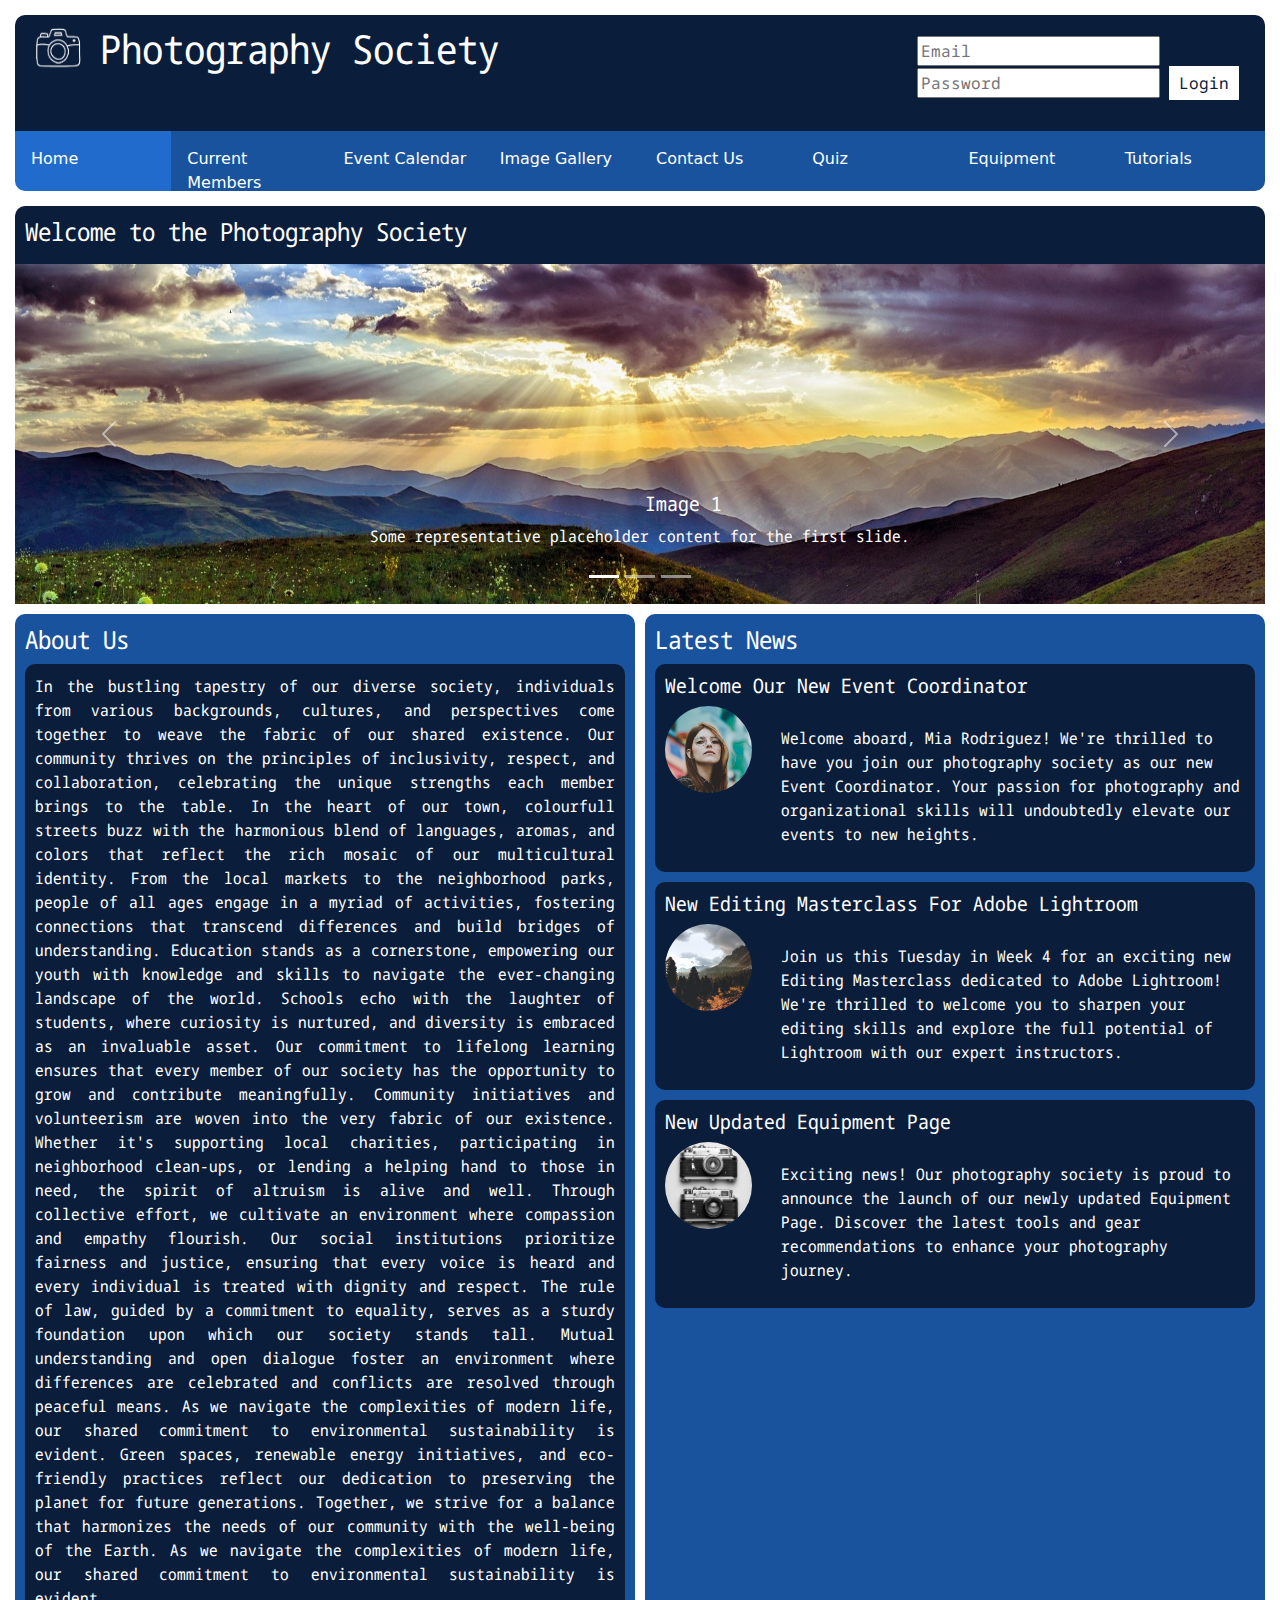
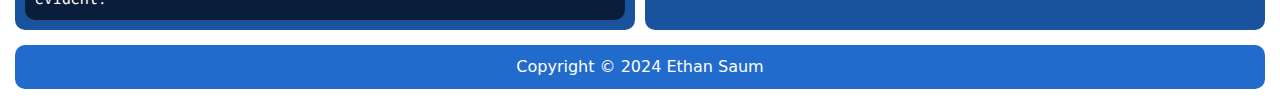
<file: index.html>
<!-- 
Threat Model 
Threat Source: External 
Threat Agent: Human, Computer 
Threat Intention: Intentional 
Threat Motivation: Put strain and take down societies website servers
Threat Impact: Increased login requests on website which could be overwhelming for societies website servers
Threat Mitigation: login cooldown to limit the amount of login requests from a user in a specific time period  --> 

<!DOCTYPE html>
<html lang="en">
    <head>
        <title>Photography Society</title>
        <!-- Bootstrap -->
        <link href="https://cdn.jsdelivr.net/npm/bootstrap@5.3.3/dist/css/bootstrap.min.css" rel="stylesheet" integrity="sha384-QWTKZyjpPEjISv5WaRU9OFeRpok6YctnYmDr5pNlyT2bRjXh0JMhjY6hW+ALEwIH" crossorigin="anonymous">
        <script src="https://cdn.jsdelivr.net/npm/bootstrap@5.3.3/dist/js/bootstrap.bundle.min.js" integrity="sha384-YvpcrYf0tY3lHB60NNkmXc5s9fDVZLESaAA55NDzOxhy9GkcIdslK1eN7N6jIeHz" crossorigin="anonymous"></script>
        <!-- CSS -->
        <link rel="stylesheet" href="css/main.css">
        <!-- Google Fonts -->
        <link rel="preconnect" href="https://fonts.googleapis.com">
        <link rel="preconnect" href="https://fonts.gstatic.com" crossorigin>
        <link href="https://fonts.googleapis.com/css2?family=Noto+Sans+Mono:wdth@77.7&display=swap" rel="stylesheet">
    </head>

    <body>

        <!-- Header Section -->
        <header>
            <!-- Left Header Section -->
            <div id="left_header">
                <!-- Logo Image -->
                <img src='assets/logo.png' alt = 'camera logo' id = "logo">
                <!-- Title -->
                <h1 id = "title">Photography Society</h1>
            </div>

            <!-- Right Header Section -->
            <div id="right_header">

                <form name="login"> 
                    <!-- Email Input -->
                    <input type="email" name="email" placeholder="Email">
                    <!-- Password Input -->
                    <input type="password" name="password" placeholder="Password">
                    <!-- Login Button -->
                    <button type="button" onclick="log_in()">Login</button>
                </form>

                <!-- JavaScript for Login -->
                <script> 
                    var counter = 2; 

                    //login function
                    function log_in(){ 
                        var email = document.forms["login"]["email"].value; 
                        var password = document.forms["login"]["password"].value;

                        if(counter % 2 == 0){
                            if (email == "" && password == "") { //no email or password
                                alert("You must enter your email and password!"); 
                            } else if (email == "") { //no email 
                                alert("You event must enter your email!");
                            } else if (password == "") { //no password
                                alert("You event must enter your password!"); 
                            } else { //login
                            alert('You have been logged in!');
                            counter += 1;  
                            } 
                        } 
                        else { //log out
                            alert('You have been logged out!'); 
                            counter += 1;  
                        } 
                    } 
                </script>
            </div> 
        </header>

        <!-- Navigation -->
        <nav>
            <ul>
                <!-- Navigation Links -->
                <li class = "active_left"><a href="index.html">Home</a></li>
                <li><a href="current_members.html">Current Members</a></li>
                <li><a href="event_calendar.html">Event Calendar</a></li>
                <li><a href="img_gallery.html">Image Gallery</a></li>
                <li><a href="contact_us.html">Contact Us</a></li>
                <li><a href="quiz.html">Quiz</a></li>
                <li><a href="equipment.html">Equipment</a></li>
                <li class = "nav_right"><a href="tutorials.html">Tutorials</a></li>
            </ul> 
        </nav>

        <!-- Main Content -->
        <main> 

            <!-- Title -->
            <div class="welcome-banner">
                <h3>Welcome to the Photography Society</h3>
            </div>
            
            <!-- Carousel -->
            <div id="home-carousel" class="carousel slide" data-bs-ride="carousel">

                <!-- Carousel Slide Indicator -->
                <div class="carousel-inner">
                    <div class="carousel-indicators">
                        <button type="button" data-bs-target="#carouselExampleIndicators" data-bs-slide-to="0" class="active" aria-current="true" aria-label="Slide 1"></button>
                        <button type="button" data-bs-target="#carouselExampleIndicators" data-bs-slide-to="1" aria-label="Slide 2"></button>
                        <button type="button" data-bs-target="#carouselExampleIndicators" data-bs-slide-to="2" aria-label="Slide 3"></button>
                    </div>
                    <!-- Carousel Items -->
                    <div class="carousel-item active">
                        <img class="d-block w-100" src="assets/image7.jpg" alt="First slide">
                        <div class="carousel-caption d-none d-md-block">
                            <h5>Image 1</h5>
                            <p>Some representative placeholder content for the first slide.</p>
                        </div>
                    </div>
            
                    <div class="carousel-item">
                        <img class="d-block w-100" src="assets/image8.jpg" alt="Second slide">
                        <div class="carousel-caption d-none d-md-block">
                            <h5>Image 2</h5>
                            <p>Some representative placeholder content for the first slide.</p>
                        </div>
                    </div>
            
                    <div class="carousel-item">
                        <img class="d-block w-100" src="assets/image6.jpg" alt="Third slide">
                        <div class="carousel-caption d-none d-md-block">
                            <h5>Image 3</h5>
                            <p>Some representative placeholder content for the first slide.</p>
                        </div>
                    </div>
                </div>
            
                <!-- Carousel Buttons -->
                <button class="carousel-control-prev" type="button" data-bs-target="#home-carousel" data-bs-slide="prev">
                    <span class="carousel-control-prev-icon" aria-hidden="true"></span>
                    <span class="visually-hidden">Previous</span>
                </button>
                <button class="carousel-control-next" type="button" data-bs-target="#home-carousel" data-bs-slide="next">
                    <span class="carousel-control-next-icon" aria-hidden="true"></span>
                    <span class="visually-hidden">Next</span>
                </button>
            </div>

            <!-- Paragraph Section -->
            <section>

                <!-- About Us Section -->
                <div id="about">
                    <h3>About Us</h3>
                    <p>
                        
                        In the bustling tapestry of our diverse society, individuals from various backgrounds, cultures, and perspectives come together to weave the fabric of our shared existence. Our community thrives on the principles of inclusivity, respect, and collaboration, celebrating the unique strengths each member brings to the table.
                        In the heart of our town, colourfull streets buzz with the harmonious blend of languages, aromas, and colors that reflect the rich mosaic of our multicultural identity. From the local markets to the neighborhood parks, people of all ages engage in a myriad of activities, fostering connections that transcend differences and build bridges of understanding.               
                        Education stands as a cornerstone, empowering our youth with knowledge and skills to navigate the ever-changing landscape of the world. Schools echo with the laughter of students, where curiosity is nurtured, and diversity is embraced as an invaluable asset. Our commitment to lifelong learning ensures that every member of our society has the opportunity to grow and contribute meaningfully.                
                        Community initiatives and volunteerism are woven into the very fabric of our existence. Whether it's supporting local charities, participating in neighborhood clean-ups, or lending a helping hand to those in need, the spirit of altruism is alive and well. Through collective effort, we cultivate an environment where compassion and empathy flourish.               
                        Our social institutions prioritize fairness and justice, ensuring that every voice is heard and every individual is treated with dignity and respect. The rule of law, guided by a commitment to equality, serves as a sturdy foundation upon which our society stands tall. Mutual understanding and open dialogue foster an environment where differences are celebrated and conflicts are resolved through peaceful means.
                        As we navigate the complexities of modern life, our shared commitment to environmental sustainability is evident. Green spaces, renewable energy initiatives, and eco-friendly practices reflect our dedication to preserving the planet for future generations. Together, we strive for a balance that harmonizes the needs of our community with the well-being of the Earth. 
                        As we navigate the complexities of modern life, our shared commitment to environmental sustainability is evident. 
                    </p></div>

                    <!-- Lates news Section -->
                <aside>
                    <h3> Latest News</h3>

                    <!-- News item 1 -->
                    <div class="news">
                        <h5>Welcome Our New Event Coordinator</h5>
                        <img src='assets/Mia.jpg' alt='Photo of Mia Rodriguez' class="rounded-circle massie-hovering" style="overflow:hidden; width:15%; height:15%;">
                        <p>
                            Welcome aboard, Mia Rodriguez! We're thrilled to have you join our photography society as our new Event Coordinator. Your passion for photography and organizational skills will undoubtedly elevate our events to new heights.
                        </p>
                    </div>

                    <!-- News item 2 -->
                    <div class="news">
                        <h5>New Editing Masterclass For Adobe Lightroom</h5>
                        <img src='assets/lightroom.jpg' alt='Photo lightroom exaple' class="rounded-circle massie-hovering" style="overflow:hidden; width:15%; height:15%;">
                        <p>
                            Join us this Tuesday in Week 4 for an exciting new Editing Masterclass dedicated to Adobe Lightroom! We're thrilled to welcome you to sharpen your editing skills and explore the full potential of Lightroom with our expert instructors.
                        </p>
                    </div>

                    <!-- News item 3 -->
                    <div class="news">
                        <h5>New Updated Equipment Page</h5>
                        <img src='assets/camera_equipment.jpg' alt='Photo of camera' class="rounded-circle massie-hovering" style="overflow:hidden; width:15%; height:15%;">
                        <p>
                            Exciting news! Our photography society is proud to announce the launch of our newly updated Equipment Page. Discover the latest tools and gear recommendations to enhance your photography journey.
                        </p>
                    </div>
                </aside>
            </section>
        </main>

        <!-- Footer -->
        <footer>Copyright © 2024 Ethan Saum</footer>
    </body>
</html>
</file>
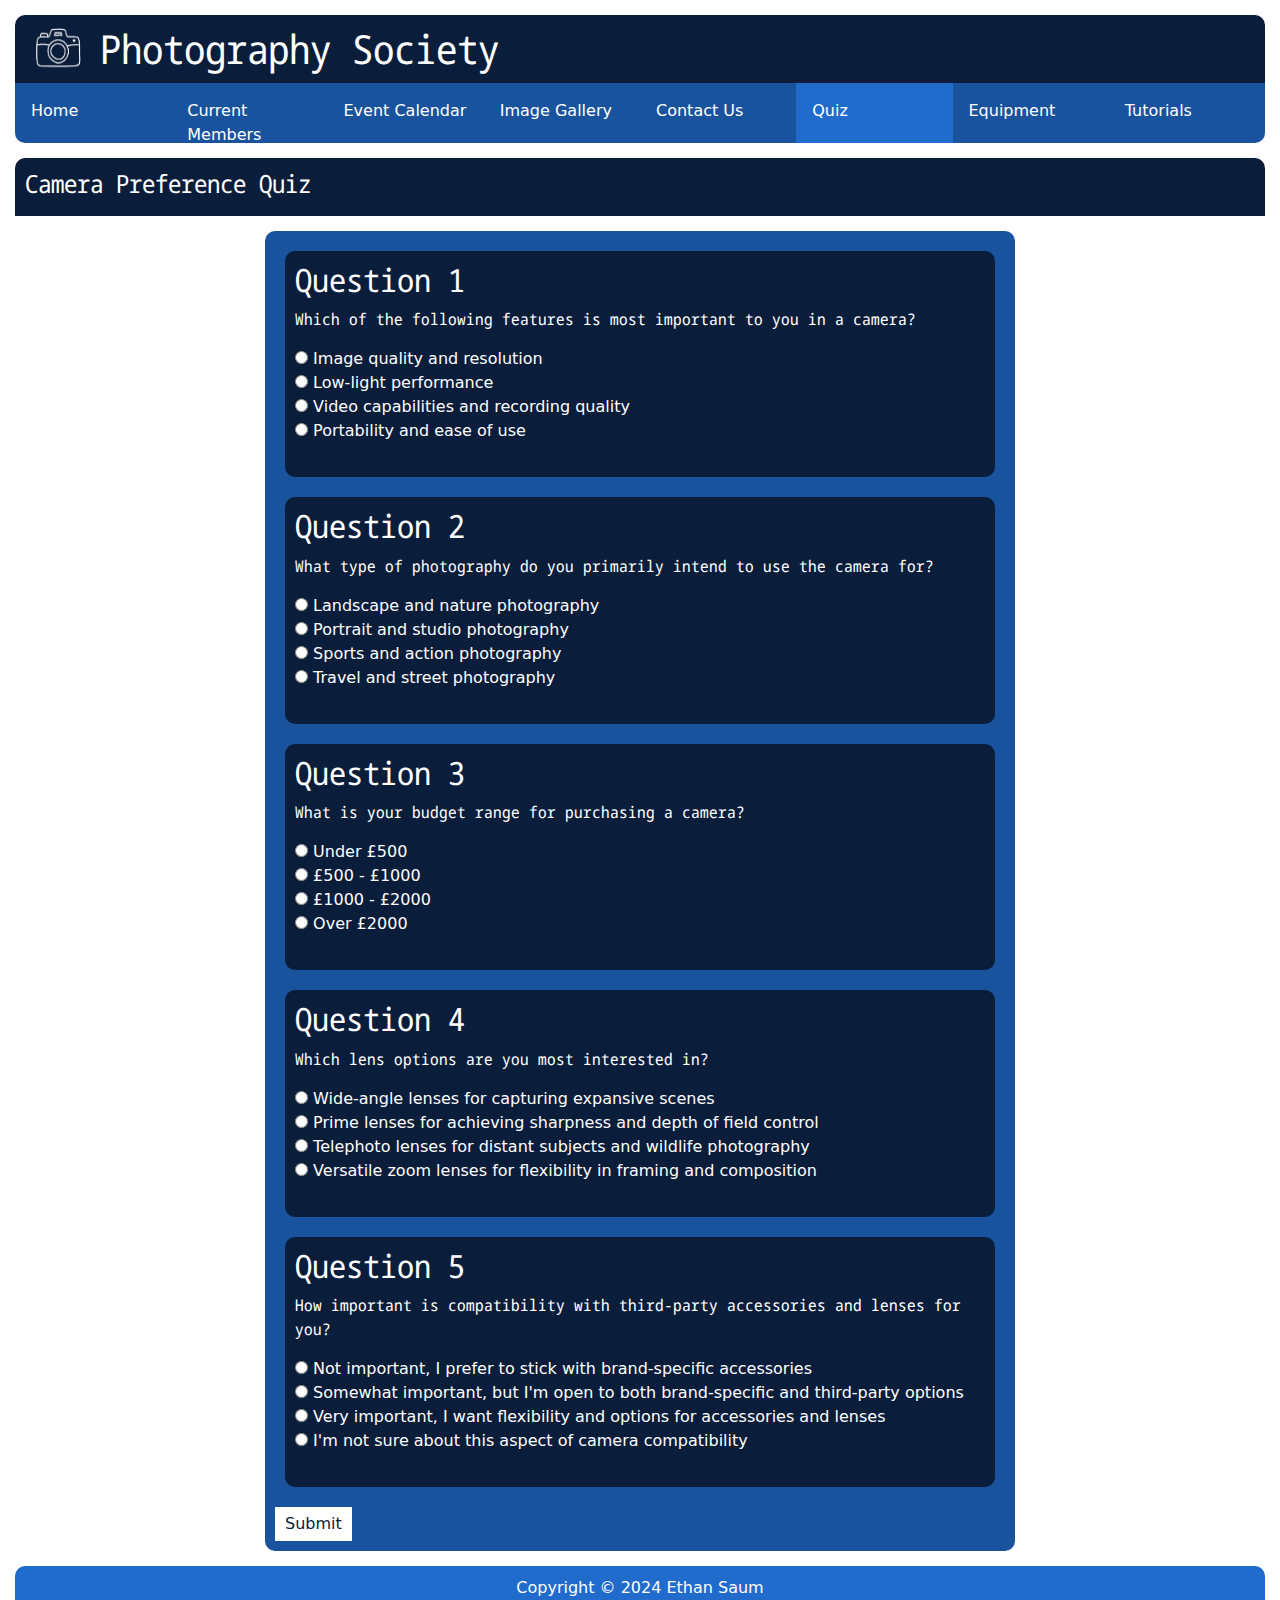
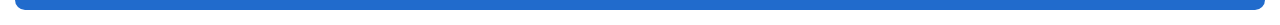
<file: camera_make_quiz.html>
<!-- 
Threat Model 
Threat Source: External 
Threat Agent: Human, Computer 
Threat Intention: Intentional 
Threat Motivation: Put strain and take down societies website servers
Threat Impact: Increased mark quiz requests on website which could be overwhelming for societies website servers
Threat Mitigation: Add to the Script so the quiz can only be marked after a designated time period --> 

<!DOCTYPE html>
<html lang="en">
    <head>
        <title>Photography Society</title>
        <!-- Bootstrap -->
        <link href="https://cdn.jsdelivr.net/npm/bootstrap@5.3.3/dist/css/bootstrap.min.css" rel="stylesheet" integrity="sha384-QWTKZyjpPEjISv5WaRU9OFeRpok6YctnYmDr5pNlyT2bRjXh0JMhjY6hW+ALEwIH" crossorigin="anonymous">
        <script src="https://cdn.jsdelivr.net/npm/bootstrap@5.3.3/dist/js/bootstrap.bundle.min.js" integrity="sha384-YvpcrYf0tY3lHB60NNkmXc5s9fDVZLESaAA55NDzOxhy9GkcIdslK1eN7N6jIeHz" crossorigin="anonymous"></script>
        <!-- CSS -->
        <link rel="stylesheet" href="css/main.css">
        <!-- Google Fonts -->
        <link rel="preconnect" href="https://fonts.googleapis.com">
        <link rel="preconnect" href="https://fonts.gstatic.com" crossorigin>
        <link href="https://fonts.googleapis.com/css2?family=Noto+Sans+Mono:wdth@77.7&display=swap" rel="stylesheet">
    </head>

    <body>

        <!-- Header Section -->
        <header>
            <!-- Logo Image -->
            <img src='assets/logo.png' alt = 'camera logo' id = "logo">
            <!-- Title -->
            <h1 id = "title">Photography Society</h1>
        </header>

        <!-- Navigation -->
        <nav>
            <ul>
                <!-- Navigation Links -->
                <li class = "nav_left"><a href="index.html">Home</a></li>
                <li><a href="current_members.html">Current Members</a></li>
                <li><a href="event_calendar.html">Event Calendar</a></li>
                <li><a href="img_gallery.html">Image Gallery</a></li>
                <li><a href="contact_us.html">Contact Us</a></li>
                <li class = "active"><a href="quiz.html">Quiz</a></li>
                <li><a href="equipment.html">Equipment</a></li>
                <li class = "nav_right"><a href="tutorials.html">Tutorials</a></li>
            </ul> 
        </nav>

        <!-- Main Content -->
        <main> 

            <!-- Title -->
            <div class="welcome-banner">
                <h3>Camera Preference Quiz</h3> 
            </div>

            <!-- Quiz -->
            <div id="quiz">

                <!-- Question 1 -->
                <div class="question">
                    <h2>Question 1</h2>
                    <p>Which of the following features is most important to you in a camera?</p>

                    <input type="radio" id="image_quality" name="feature" value="b">
                    <label for="image_quality"> Image quality and resolution</label><br>

                    <input type="radio" id="low_light" name="feature" value="c">
                    <label for="low_light"> Low-light performance</label><br>

                    <input type="radio" id="video_capabilities" name="feature" value="a">
                    <label for="video_capabilities"> Video capabilities and recording quality</label><br>

                    <input type="radio" id="portability" name="feature" value="d">
                    <label for="portability"> Portability and ease of use</label><br><br>
                </div>

                <!-- Question 2 -->
                <div class="question">
                    <h2>Question 2</h2>
                    <p>What type of photography do you primarily intend to use the camera for?</p>

                    <input type="radio" id="landscape" name="photography_type" value="b">
                    <label for="landscape"> Landscape and nature photography</label><br>

                    <input type="radio" id="portrait" name="photography_type" value="a">
                    <label for="portrait"> Portrait and studio photography</label><br>

                    <input type="radio" id="sports" name="photography_type" value="c">
                    <label for="sports"> Sports and action photography</label><br>

                    <input type="radio" id="travel" name="photography_type" value="d">
                    <label for="travel"> Travel and street photography</label><br><br>
                </div>

                <!-- Question 3 -->
                <div class="question">
                    <h2>Question 3</h2>
                    <p>What is your budget range for purchasing a camera?</p>

                    <input type="radio" id="budget_under_500" name="budget" value="c">
                    <label for="budget_under_500"> Under £500</label><br>

                    <input type="radio" id="budget_500_1000" name="budget" value="b">
                    <label for="budget_500_1000"> £500 - £1000</label><br>

                    <input type="radio" id="budget_1000_2000" name="budget" value="a">
                    <label for="budget_1000_2000"> £1000 - £2000</label><br>

                    <input type="radio" id="budget_over_2000" name="budget" value="d">
                    <label for="budget_over_2000"> Over £2000</label><br><br>
                </div>

                <!-- Question 4 -->
                <div class="question">
                    <h2>Question 4</h2>
                    <p>Which lens options are you most interested in?</p>

                    <input type="radio" id="wide_angle" name="lens_options" value="d">
                    <label for="wide_angle"> Wide-angle lenses for capturing expansive scenes</label><br>

                    <input type="radio" id="prime" name="lens_options" value="b">
                    <label for="prime"> Prime lenses for achieving sharpness and depth of field control</label><br>

                    <input type="radio" id="telephoto" name="lens_options" value="c">
                    <label for="telephoto"> Telephoto lenses for distant subjects and wildlife photography</label><br>

                    <input type="radio" id="zoom" name="lens_options" value="a">
                    <label for="zoom"> Versatile zoom lenses for flexibility in framing and composition</label><br><br>
                </div>

                <!-- Question 5 -->
                <div class="question">
                    <h2>Question 5</h2>
                    <p>How important is compatibility with third-party accessories and lenses for you?</p>

                    <input type="radio" id="accessories_not_important" name="compatibility" value="c">
                    <label for="accessories_not_important"> Not important, I prefer to stick with brand-specific accessories</label><br>

                    <input type="radio" id="accessories_somewhat_important" name="compatibility" value="a">
                    <label for="accessories_somewhat_important"> Somewhat important, but I'm open to both brand-specific and third-party options</label><br>

                    <input type="radio" id="accessories_very_important" name="compatibility" value="b">
                    <label for="accessories_very_important"> Very important, I want flexibility and options for accessories and lenses</label><br>

                    <input type="radio" id="accessories_not_sure" name="compatibility" value="d">
                    <label for="accessories_not_sure"> I'm not sure about this aspect of camera compatibility</label><br><br>
                </div>

                <!-- Submit Button (calls calculate score function) -->
                <button type="button" onclick="findPreference()">Submit</button> 

                <script> 
                    //Find Camera Preference function
                    function findPreference() {
                        const questions = document.querySelectorAll(".question");
                        
                        //Variables
                        let canonScore = 0;
                        let nikonScore = 0;
                        let sonyScore = 0;
                        let fujifilmScore = 0;
                        
                        //for each loop
                        questions.forEach(question => {
                            const inputs = question.querySelectorAll("input[type='radio']");
                            inputs.forEach(input => {
                                if (input.checked) {
                                    const correctAnswer = input.value;
                                    const questionClass = question.classList[0];
                                    
                                    if (questionClass === "question" && correctAnswer === "a") {
                                        canonScore++;
                                    } else if (questionClass === "question" && correctAnswer === "b") {
                                        nikonScore++;
                                    } else if (questionClass === "question" && correctAnswer === "c") {
                                        sonyScore++;
                                    } else if (questionClass === "question" && correctAnswer === "d") {
                                        fujifilmScore++;
                                    }
                                }
                            });
                        });
                        
                        //Finds the variable with highest number
                        let highestScore = Math.max(canonScore, nikonScore, sonyScore, fujifilmScore);
                        
                        //alerts user to their prefered camera brand
                        if (highestScore === canonScore && canonScore ==! 0) {
                            alert("You must buy a Canon camera" );
                        } else if (highestScore === nikonScore && canonScore ==! 0) {
                            alert("You must buy a Nikon camera");
                        } else if (highestScore === sonyScore && canonScore ==! 0) {
                            alert("You must buy a Sony camera");
                        } else if (highestScore === fujifilmScore && canonScore ==! 0) {
                            alert("You must buy a Fujifilm camera");
                        } else {
                            alert("You must not buy a camera");
                        }
                    }
                </script>
            </div>
        </main>

        <!-- Footer -->
        <footer>Copyright © 2024 Ethan Saum</footer>
    </body>
</html>
</file>
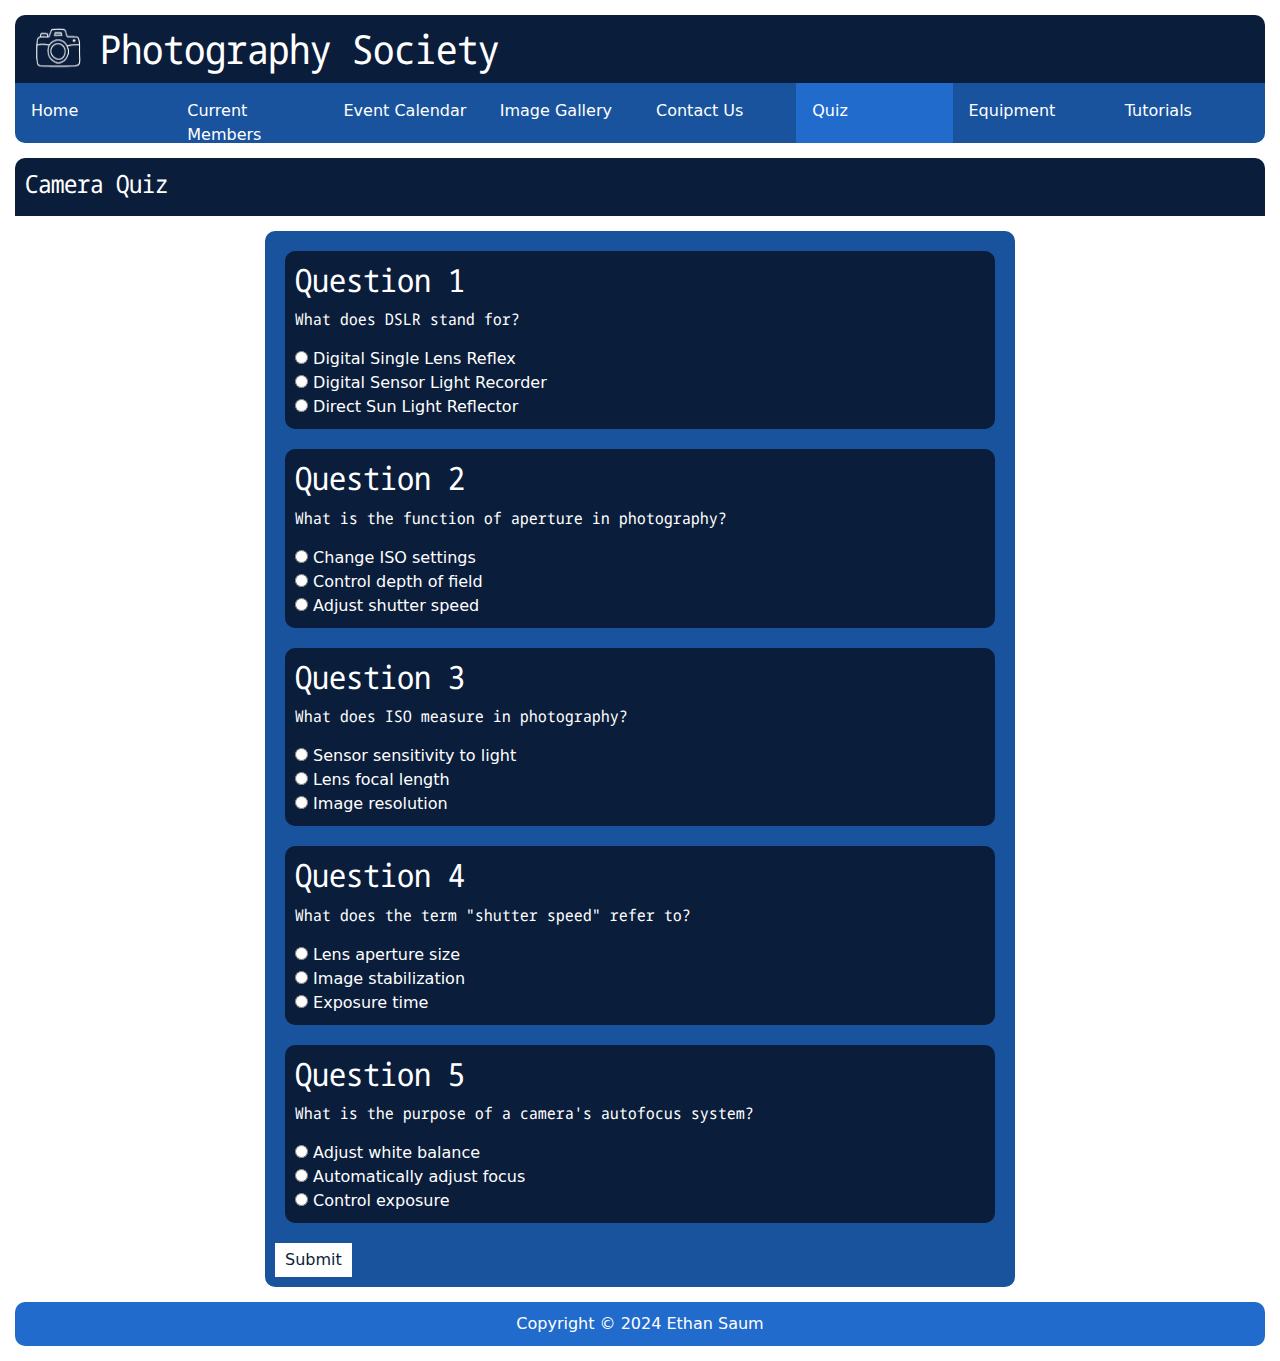
<file: camera_quiz.html>
<!-- 
Threat Model 
Threat Source: External 
Threat Agent: Human, Computer 
Threat Intention: Intentional 
Threat Motivation: Put strain and take down societies website servers
Threat Impact: Increased mark quiz requests on website which could be overwhelming for societies website servers
Threat Mitigation: Add to the Script so the quiz can only be marked after a designated time period --> 

<!DOCTYPE html>
<html lang="en">
    <head>
        <title>Photography Society</title>
        <!-- Bootstrap -->
        <link href="https://cdn.jsdelivr.net/npm/bootstrap@5.3.3/dist/css/bootstrap.min.css" rel="stylesheet" integrity="sha384-QWTKZyjpPEjISv5WaRU9OFeRpok6YctnYmDr5pNlyT2bRjXh0JMhjY6hW+ALEwIH" crossorigin="anonymous">
        <script src="https://cdn.jsdelivr.net/npm/bootstrap@5.3.3/dist/js/bootstrap.bundle.min.js" integrity="sha384-YvpcrYf0tY3lHB60NNkmXc5s9fDVZLESaAA55NDzOxhy9GkcIdslK1eN7N6jIeHz" crossorigin="anonymous"></script>
        <!-- CSS -->
        <link rel="stylesheet" href="css/main.css">
        <!-- Google Fonts -->
        <link rel="preconnect" href="https://fonts.googleapis.com">
        <link rel="preconnect" href="https://fonts.gstatic.com" crossorigin>
        <link href="https://fonts.googleapis.com/css2?family=Noto+Sans+Mono:wdth@77.7&display=swap" rel="stylesheet">
    </head>

    <body>

        <!-- Header Section -->
        <header>
            <!-- Logo Image -->
            <img src='assets/logo.png' alt = 'camera logo' id = "logo">
            <!-- Title -->
            <h1 id = "title">Photography Society</h1>
        </header>

        <!-- Navigation -->
        <nav>
            <ul>
                <!-- Navigation Links -->
                <li class = "nav_left"><a href="index.html">Home</a></li>
                <li><a href="current_members.html">Current Members</a></li>
                <li><a href="event_calendar.html">Event Calendar</a></li>
                <li><a href="img_gallery.html">Image Gallery</a></li>
                <li><a href="contact_us.html">Contact Us</a></li>
                <li class = "active"><a href="quiz.html">Quiz</a></li>
                <li><a href="equipment.html">Equipment</a></li>
                <li class = "nav_right"><a href="tutorials.html">Tutorials</a></li>
            </ul> 
        </nav>

        <!-- Main Content -->
        <main> 

            <!-- Title -->
            <div class="welcome-banner">
                <h3>Camera Quiz</h3> 
            </div>

            <!-- Quiz -->
            <div id="quiz">

                <!-- Question 1 -->
                <div class="question">
                    <h2>Question 1</h2>
                    <p>What does DSLR stand for?</p>

                    <input type="radio" id="q1a" name="q1" value="Digital Single Lens Reflex">
                    <label for="q1a"> Digital Single Lens Reflex</label><br>

                    <input type="radio" id="q1b" name="q1" value="Digital Sensor Light Recorder">
                    <label for="q1b"> Digital Sensor Light Recorder</label><br>

                    <input type="radio" id="q1c" name="q1" value="Direct Sun Light Reflector">
                    <label for="q1c"> Direct Sun Light Reflector</label><br>
                </div>

                <!-- Question 2 -->
                <div class="question">
                    <h2>Question 2</h2>
                    <p>What is the function of aperture in photography?</p>

                    <input type="radio" id="q2c" name="q2" value="Change ISO settings">
                    <label for="q2c"> Change ISO settings</label><br>
                    
                    <input type="radio" id="q2a" name="q2" value="Control depth of field">
                    <label for="q2a"> Control depth of field</label><br>

                    <input type="radio" id="q2b" name="q2" value="Adjust shutter speed">
                    <label for="q2b"> Adjust shutter speed</label><br>
                </div>

                <!-- Question 3 -->
                <div class="question">
                    <h2>Question 3</h2>
                    <p>What does ISO measure in photography?</p>

                    <input type="radio" id="q3a" name="q3" value="Sensor sensitivity to light">
                    <label for="q3a"> Sensor sensitivity to light</label><br>

                    <input type="radio" id="q3b" name="q3" value="Lens focal length">
                    <label for="q3b"> Lens focal length</label><br>

                    <input type="radio" id="q3c" name="q3" value="Image resolution">
                    <label for="q3c"> Image resolution</label><br>
                </div>

                <!-- Question 4 -->
                <div class="question">
                    <h2>Question 4</h2>
                    <p>What does the term "shutter speed" refer to?</p>

                    <input type="radio" id="q4b" name="q4" value="Lens aperture size">
                    <label for="q4b"> Lens aperture size</label><br>

                    <input type="radio" id="q4c" name="q4" value="Image stabilization">
                    <label for="q4c"> Image stabilization</label><br>

                    <input type="radio" id="q4a" name="q4" value="Exposure time">
                    <label for="q4a"> Exposure time</label><br>
                </div>

                <!-- Question 5 -->
                <div class="question">
                    <h2>Question 5</h2>
                    <p>What is the purpose of a camera's autofocus system?</p>
                    
                    <input type="radio" id="q5c" name="q5" value="Adjust white balance">
                    <label for="q5c"> Adjust white balance</label><br>

                    <input type="radio" id="q5a" name="q5" value="Automatically adjust focus">
                    <label for="q5a"> Automatically adjust focus</label><br>

                    <input type="radio" id="q5b" name="q5" value="Control exposure">
                    <label for="q5b"> Control exposure</label><br>
                </div>

                <!-- Submit Button (calls calculate score function) -->
                <button type="button" onclick="calculateScore()">Submit</button> 

                <!-- Calculate Score Script -->
                <script> 
                    //Calculate Score function
                    function calculateScore() {
                        const questions = document.querySelectorAll(".question"); //https://www.w3schools.com/jsref/met_document_queryselectorall.asp
                        let score = 0;

                        //for each loop
                        questions.forEach(question => {
                            const inputs = question.querySelectorAll("input");
                            inputs.forEach(input => {
                                if (input.checked) { //https://www.w3schools.com/jsref/prop_checkbox_checked.asp
                                    const correctAnswer = input.value;
                                    if (correctAnswer === "Digital Single Lens Reflex" || 
                                        correctAnswer === "Control depth of field" || 
                                        correctAnswer === "Sensor sensitivity to light" || 
                                        correctAnswer === "Exposure time" || 
                                        correctAnswer === "Automatically adjust focus") {
                                        score++;
                                    }
                                }
                            });
                        });
                        //alerts user to their score
                        alert("Your score is: " + score + "/" + questions.length); 
                    }
                </script>
            </div>
        </main>

        <!-- Footer -->
        <footer>Copyright © 2024 Ethan Saum</footer>
    </body>
</html>
</file>
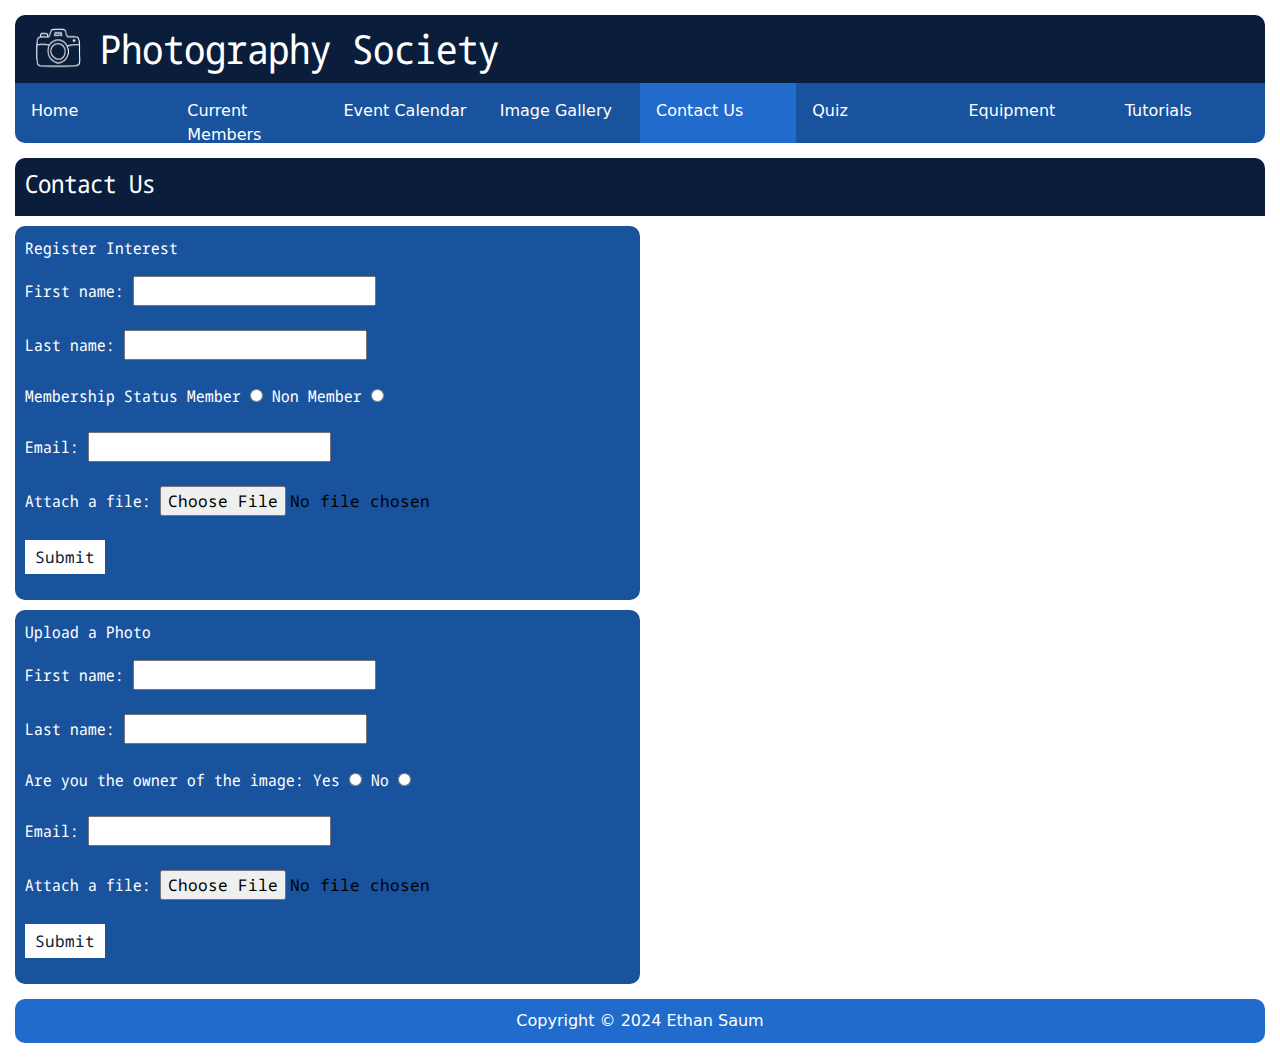
<file: contact_us.html>
<!-- 
Threat Model 
Threat Source: External 
Threat Agent: Human, Computer 
Threat Intention: Intentional 
Threat Motivation: Infecting servers with virus 
Threat Impact: A file infected virus can be uploaded to the upload file section
Threat Mitigation: restrict the upload file section to only accept certain files   --> 

<!DOCTYPE html>
<html lang="en">
    <head>
        <meta charset="UTF-8">
        <title>Photography Society</title>
        <!-- Bootstrap -->
        <link href="https://cdn.jsdelivr.net/npm/bootstrap@5.3.3/dist/css/bootstrap.min.css" rel="stylesheet" integrity="sha384-QWTKZyjpPEjISv5WaRU9OFeRpok6YctnYmDr5pNlyT2bRjXh0JMhjY6hW+ALEwIH" crossorigin="anonymous">
        <script src="https://cdn.jsdelivr.net/npm/bootstrap@5.3.3/dist/js/bootstrap.bundle.min.js" integrity="sha384-YvpcrYf0tY3lHB60NNkmXc5s9fDVZLESaAA55NDzOxhy9GkcIdslK1eN7N6jIeHz" crossorigin="anonymous"></script>
        <!-- CSS -->
        <link rel="stylesheet" href="css/main.css">
        <!-- Google Fonts -->
        <link rel="preconnect" href="https://fonts.googleapis.com">
        <link rel="preconnect" href="https://fonts.gstatic.com" crossorigin>
        <link href="https://fonts.googleapis.com/css2?family=Noto+Sans+Mono:wdth@77.7&display=swap" rel="stylesheet">
    </head>

    <body>

        <!-- Header Section -->
        <header>
            <!-- Logo Image -->
            <img src='assets/logo.png' alt = 'camera logo' id = "logo">
            <!-- Title -->
            <h1 id = "title">Photography Society</h1>
        </header>

        <!-- Navigation -->
        <nav>
            <ul>
                <!-- Navigation Links -->
                <li class = "nav_left"><a href="index.html">Home</a></li>
                <li><a href="current_members.html">Current Members</a></li>
                <li><a href="event_calendar.html">Event Calendar</a></li>
                <li><a href="img_gallery.html">Image Gallery</a></li>
                <li class = "active"><a href="contact_us.html">Contact Us</a></li>
                <li><a href="quiz.html">Quiz</a></li>
                <li><a href="equipment.html">Equipment</a></li>
                <li class = "nav_right"><a href="tutorials.html">Tutorials</a></li>
            </ul> 
        </nav>

        <!-- Main Content -->
        <main> 

            <!-- Title -->
            <div class="welcome-banner">
                <h3>Contact Us</h3>
            </div>

            <!-- Left Section -->
            <div id="left">

                <!-- Regester Interest Form -->
                <form>
                    <p>Register Interest</p>
                    <fieldset>
                        <label for="fname">First name:</label>
                        <input type="text" id="fname" value=""><br><br>
            
                        <label for="lname">Last name:</label>
                        <input type="text" id="lname" value=""><br><br>
            
                        <label for="membership_status">Membership Status Member</label>
                        <input type="radio" id="membership_status" value="member">
            
                        <label for="membership_status">Non Member</label>
                        <input type="radio" id="membership_status" value="non_member">
            
                        <br><br>
                        <label for="email">Email:</label>
                        <input type="email" id="email" value=""><br><br>
            
                        <label for="file">Attach a file:</label>
                        <input type="file" id="file" id="filename">
            
                        <br><br>
                        <button type="button" id="submit_button" onclick='document.getElementById("form_outcome").innerHTML="Form has been sent successfully!"'>Submit</button> 
                    </fieldset>
                    <p id="form_outcome"></p>
                </form>
                
                <!-- Upload Photo Form -->
                <form>
                    <p>Upload a Photo</p>
                    <fieldset>
                        <label for="fname">First name:</label>
                        <input type="text" id="fname" value=""><br><br>
            
                        <label for="lname">Last name:</label>
                        <input type="text" id="lname" value=""><br><br>
            
                        <label for="membership_status">Are you the owner of the image: Yes</label>
                        <input type="radio" id="membership_status" value="member">
            
                        <label for="membership_status">No</label>
                        <input type="radio" id="membership_status" value="non_member">
            
                        <br><br>
                        <label for="email">Email:</label>
                        <input type="email" id="email" value=""><br><br>
            
                        <label for="file">Attach a file:</label>
                        <input type="file" id="filename">
            
                        <br><br>
                        <button type="button" onclick='document.getElementById("submit_outcome").innerHTML="Photo has been sent successfully!"'>Submit</button> 
                    </fieldset>
                    <p id="submit_outcome"></p>
                </form>
            </div>

            <!-- Right Section -->
            <div id = "right">
                <!-- Tweets -->
                <a class="twitter-timeline" data-height="758" data-theme="dark" href="https://twitter.com/photography?ref_src=twsrc%5Etfw">Tweets by photography</a> <script async src="https://platform.twitter.com/widgets.js" charset="utf-8"></script>
            </div>
        </main>

        <!-- Footer -->
        <footer>Copyright © 2024 Ethan Saum</footer>
    </body>
</html>
</file>
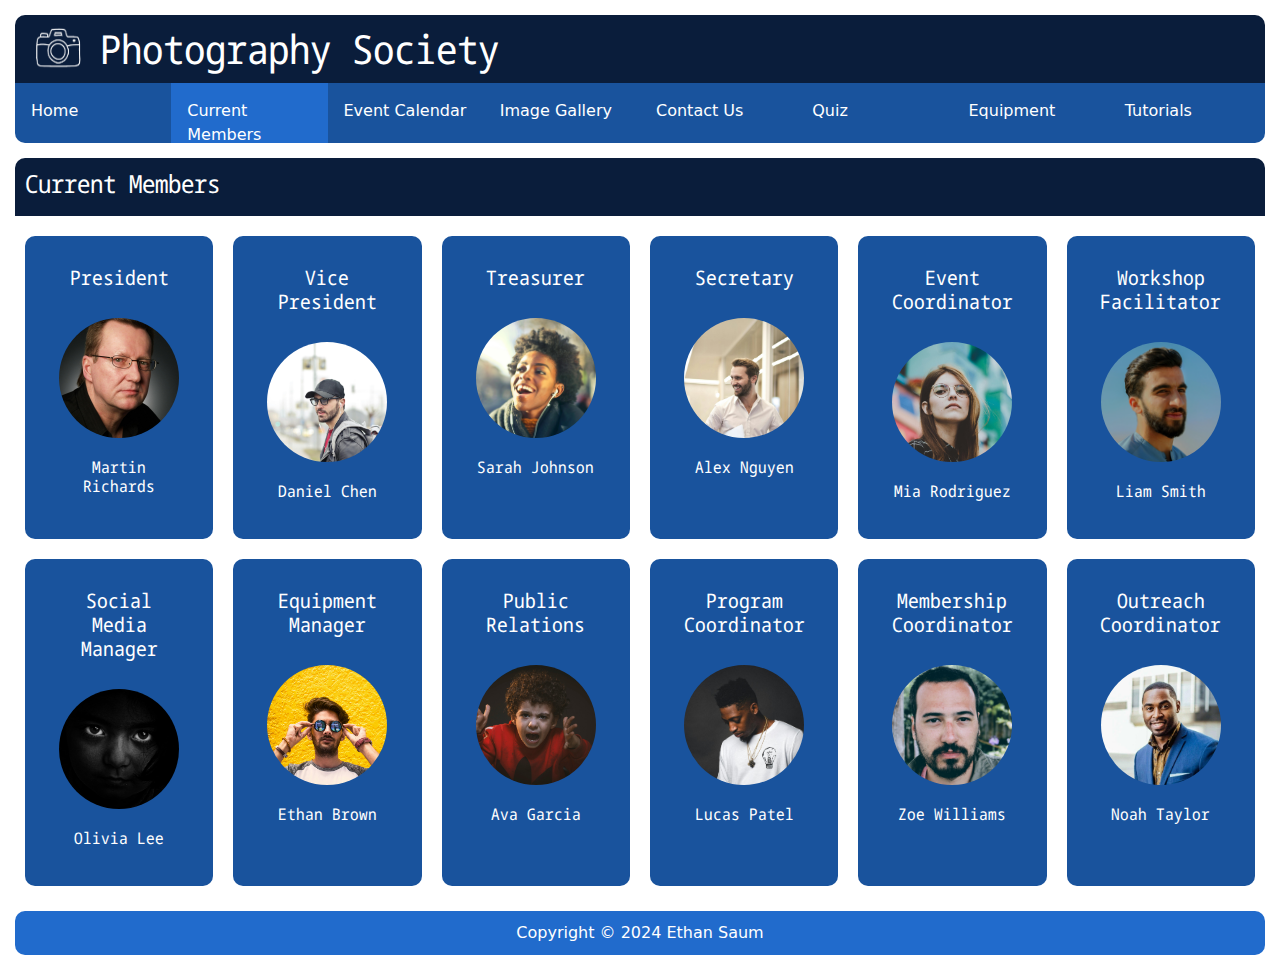
<file: current_members.html>
<!-- 
Threat Model 
Threat Source: External 
Threat Agent: Computer 
Threat Intention: Intentional 
Threat Motivation: Data Scraping
Threat Impact: Images of members could be taken from the website and sold on stock picture websites
Threat Mitigation: Add a CAPTCHA to the page and add copyright data into the pictures metadata  --> 

<!DOCTYPE html>
<html lang="en">
    <head>
        <title>Photography Society</title>
        <!-- Bootstrap -->
        <link href="https://cdn.jsdelivr.net/npm/bootstrap@5.3.3/dist/css/bootstrap.min.css" rel="stylesheet" integrity="sha384-QWTKZyjpPEjISv5WaRU9OFeRpok6YctnYmDr5pNlyT2bRjXh0JMhjY6hW+ALEwIH" crossorigin="anonymous">
        <script src="https://cdn.jsdelivr.net/npm/bootstrap@5.3.3/dist/js/bootstrap.bundle.min.js" integrity="sha384-YvpcrYf0tY3lHB60NNkmXc5s9fDVZLESaAA55NDzOxhy9GkcIdslK1eN7N6jIeHz" crossorigin="anonymous"></script>
        <!-- CSS -->
        <link rel="stylesheet" href="css/main.css">
        <!-- Google Fonts -->
        <link rel="preconnect" href="https://fonts.googleapis.com">
        <link rel="preconnect" href="https://fonts.gstatic.com" crossorigin>
        <link href="https://fonts.googleapis.com/css2?family=Noto+Sans+Mono:wdth@77.7&display=swap" rel="stylesheet">
    </head>

    <body>

        <!-- Header Section -->
        <header>
            <!-- Logo Image -->
            <img src='assets/logo.png' alt = 'camera logo' id = "logo">
            <!-- Title -->
            <h1 id = "title">Photography Society</h1>
        </header>

        <!-- Navigation -->
        <nav>
            <ul>
                <!-- Navigation Links -->
                <li class = "nav_left"><a href="index.html">Home</a></li>
                <li class = "active"><a href="current_members.html">Current Members</a></li>
                <li><a href="event_calendar.html">Event Calendar</a></li>
                <li><a href="img_gallery.html">Image Gallery</a></li>
                <li><a href="contact_us.html">Contact Us</a></li>
                <li><a href="quiz.html">Quiz</a></li>
                <li><a href="equipment.html">Equipment</a></li>
                <li class = "nav_right"><a href="tutorials.html">Tutorials</a></li>
            </ul> 
        </nav>

        <!-- Main Content -->
        <main> 

            <!-- Title -->
            <div class="welcome-banner">
                <h3>Current Members</h3> 
            </div>

            <!-- Current Members Grid -->
            <div id = "current-members" class = "container">

                <!-- Row 1 -->
                <div class="row">
                    <div class="col-sm">
                        <h5>President</h5>
                        <img src='assets/Martin.jpg' alt='Photo of Martin Richards' class="rounded-circle massie-hovering" width="120" height="120" preserveAspectRatio="xMidYMid slice" style="overflow:hidden">
                        <h6>Martin Richards</h6>
                    </div>
                    <div class="col-sm">
                        <h5>Vice President</h5>
                        <img src='assets/Daniel.jpg' alt='Photo of Daniel Chen' class="rounded-circle massie-hovering" width="120" height="120" preserveAspectRatio="xMidYMid slice" style="overflow:hidden">
                        <h6>Daniel Chen</h6>
                    </div>
                    <div class="col-sm">
                        <h5>Treasurer</h5>
                        <img src='assets/Sarah.jpg' alt='Photo of Sarah Johnson' class="rounded-circle massie-hovering" width="120" height="120" preserveAspectRatio="xMidYMid slice" style="overflow:hidden">
                        <h6>Sarah Johnson</h6>
                    </div>
                    <div class="col-sm">
                        <h5>Secretary</h5>
                        <img src='assets/Alex.jpg' alt='Photo of Alex Nguyen' class="rounded-circle massie-hovering" width="120" height="120" preserveAspectRatio="xMidYMid slice" style="overflow:hidden">
                        <h6>Alex Nguyen</h6>
                    </div>
                    <div class="col-sm">
                        <h5>Event Coordinator</h5>
                        <img src='assets/Mia.jpg' alt='Photo of Mia Rodriguez' class="rounded-circle massie-hovering" width="120" height="120" preserveAspectRatio="xMidYMid slice" style="overflow:hidden">
                        <h6>Mia Rodriguez</h6>
                    </div>
                    <div class="col-sm">
                        <h5>Workshop Facilitator</h5>
                        <img src='assets/Liam.jpg' alt='Photo of Liam Smith' class="rounded-circle massie-hovering" width="120" height="120" preserveAspectRatio="xMidYMid slice" style="overflow:hidden">
                        <h6>Liam Smith</h6>
                    </div>
                </div>
                
                <!-- Row 2 -->
                <div class="row">
                    <div class="col-sm">
                        <h5>Social Media Manager</h5>
                        <img src='assets/Olivia.jpg' alt='Photo of Olivia Lee' class="rounded-circle massie-hovering" width="120" height="120" preserveAspectRatio="xMidYMid slice" style="overflow:hidden">
                        <h6>Olivia Lee</h6>
                    </div>
                    <div class="col-sm">
                        <h5>Equipment Manager</h5>
                        <img src='assets/Ethan.jpg' alt='Photo of Ethan Brown' class="rounded-circle massie-hovering" width="120" height="120" preserveAspectRatio="xMidYMid slice" style="overflow:hidden">
                        <h6>Ethan Brown</h6>
                    </div>
                    <div class="col-sm">
                        <h5>Public Relations</h5>
                        <img src='assets/Ava.jpg' alt='Photo of Ava Garcia' class="rounded-circle massie-hovering" width="120" height="120" preserveAspectRatio="xMidYMid slice" style="overflow:hidden">
                        <h6>Ava Garcia</h6>
                    </div>
                    <div class="col-sm">
                        <h5>Program Coordinator</h5>
                        <img src='assets/Lucas.jpg' alt='Photo of Lucas Patel' class="rounded-circle massie-hovering" width="120" height="120" preserveAspectRatio="xMidYMid slice" style="overflow:hidden">
                        <h6>Lucas Patel</h6>
                    </div>
                    <div class="col-sm">
                        <h5>Membership Coordinator</h5>
                        <img src='assets/Zoe.jpg' alt='Photo of Zoe Williams' class="rounded-circle massie-hovering" width="120" height="120" preserveAspectRatio="xMidYMid slice" style="overflow:hidden">
                        <h6>Zoe Williams</h6>
                    </div>
                    <div class="col-sm">
                        <h5>Outreach Coordinator</h5>
                        <img src='assets/Noah.jpg' alt='Photo of Noah Taylor' class="rounded-circle massie-hovering" width="120" height="120" preserveAspectRatio="xMidYMid slice" style="overflow:hidden">
                        <h6>Noah Taylor</h6>
                    </div>
                </div>
            </div>
        </main>


        <!-- Footer -->
        <footer>Copyright © 2024 Ethan Saum</footer>
    </body>
</html>
</file>
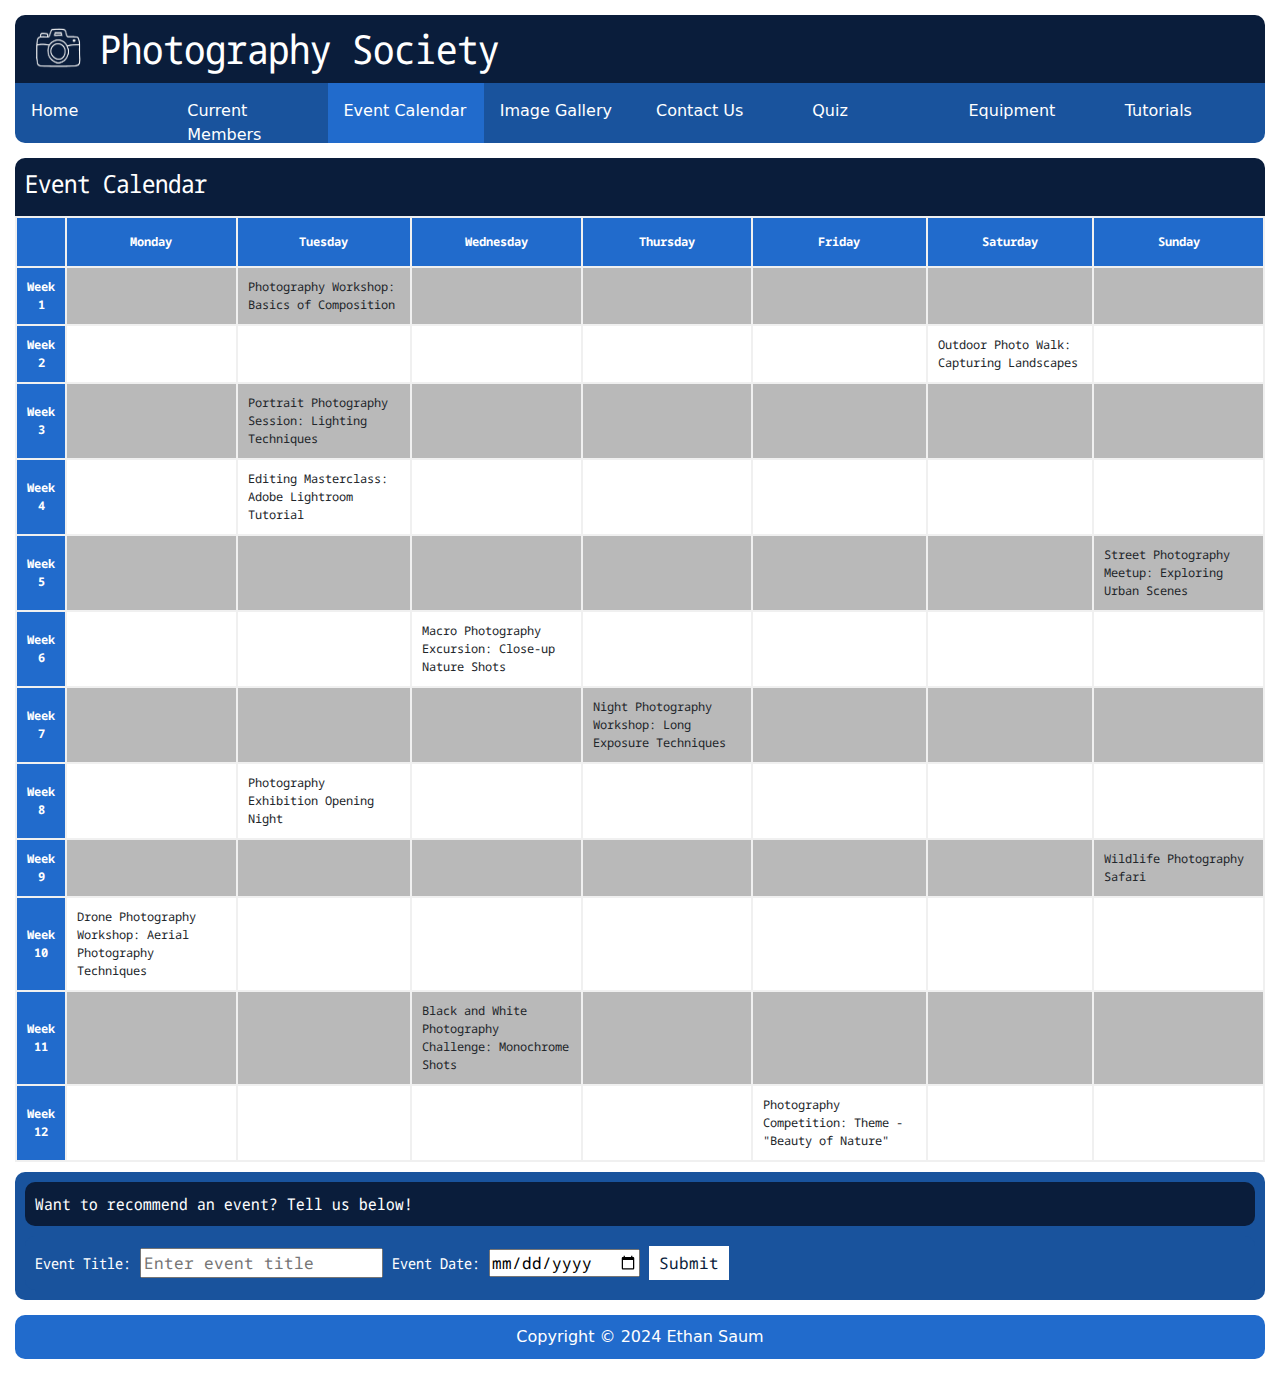
<file: event_calendar.html>
<!-- 
Threat Model 
Threat Source: External 
Threat Agent: Human, Computer 
Threat Intention: Intentional 
Threat Motivation: Put strain and take down societies website servers
Threat Impact: Increased suggest event requests on website which could be overwhelming for societies website servers
Threat Mitigation: Add a cooldown to limit requests  --> 

<!DOCTYPE html>
<html lang="en">
    <head>
        <title>Photography Society</title>
        <!-- Bootstrap -->
        <link href="https://cdn.jsdelivr.net/npm/bootstrap@5.3.3/dist/css/bootstrap.min.css" rel="stylesheet" integrity="sha384-QWTKZyjpPEjISv5WaRU9OFeRpok6YctnYmDr5pNlyT2bRjXh0JMhjY6hW+ALEwIH" crossorigin="anonymous">
        <script src="https://cdn.jsdelivr.net/npm/bootstrap@5.3.3/dist/js/bootstrap.bundle.min.js" integrity="sha384-YvpcrYf0tY3lHB60NNkmXc5s9fDVZLESaAA55NDzOxhy9GkcIdslK1eN7N6jIeHz" crossorigin="anonymous"></script>
        <!-- CSS -->
        <link rel="stylesheet" href="css/main.css">
        <!-- Google Fonts -->
        <link rel="preconnect" href="https://fonts.googleapis.com">
        <link rel="preconnect" href="https://fonts.gstatic.com" crossorigin>
        <link href="https://fonts.googleapis.com/css2?family=Noto+Sans+Mono:wdth@77.7&display=swap" rel="stylesheet">
    </head>

    <body>

        <!-- Header Section -->
        <header>
            <!-- Logo Image -->
            <img src='assets/logo.png' alt = 'camera logo' id = "logo">
            <!-- Title -->
            <h1 id = "title">Photography Society</h1>
        </header>

        <!-- Navigation -->
        <nav>
            <ul>
            <!-- Navigation Links -->
                <li class = "nav_left"><a href="index.html">Home</a></li>
                <li><a href="current_members.html">Current Members</a></li>
                <li class = "active"><a href="event_calendar.html">Event Calendar</a></li>
                <li><a href="img_gallery.html">Image Gallery</a></li>
                <li><a href="contact_us.html">Contact Us</a></li>
                <li><a href="quiz.html">Quiz</a></li>
                <li><a href="equipment.html">Equipment</a></li>
                <li class = "nav_right"><a href="tutorials.html">Tutorials</a></li>
            </ul> 
        </nav>

        <!-- Main COntent -->
        <main> 

            <!-- Title -->
            <div class="welcome-banner">
                <h3>Event Calendar</h3> 
            </div>

            <!-- Event Calendar Table -->
            <table class="event_calendar">
                <!-- Week days -->
                <tr>
                    <th></th><th>Monday</th><th>Tuesday</th><th>Wednesday</th><th>Thursday</th><th>Friday</th><th>Saturday</th><th>Sunday</th>
                </tr>
                <!-- Week 1 -->
                <tr>
                    <th>Week 1</th><td></td><td>Photography Workshop: Basics of Composition</td><td></td><td></td><td></td><td></td><td></td>
                </tr>
                <!-- Week 2 -->
                <tr>
                    <th>Week 2</th><td></td><td></td><td></td><td></td><td></td><td>Outdoor Photo Walk: Capturing Landscapes</td><td></td>
                </tr>
                <!-- Week 3 -->
                <tr>
                    <th>Week 3</th><td></td><td>Portrait Photography Session: Lighting Techniques</td><td></td><td></td><td></td><td></td><td></td>
                </tr>
                <!-- Week 4 -->
                <tr>
                    <th>Week 4</th><td></td><td>Editing Masterclass: Adobe Lightroom Tutorial</td><td></td><td></td><td></td><td></td><td></td>
                </tr>
                <!-- Week 5 -->
                <tr>
                    <th>Week 5</th><td></td><td></td><td></td><td></td><td></td><td></td><td>Street Photography Meetup: Exploring Urban Scenes</td>
                </tr>
                <!-- Week 6 -->
                <tr>
                    <th>Week 6</th><td></td><td></td><td>Macro Photography Excursion: Close-up Nature Shots</td><td></td><td></td><td></td><td></td>
                </tr>
                <!-- Week 7 -->
                <tr>
                    <th>Week 7</th><td></td><td></td><td></td><td>Night Photography Workshop: Long Exposure Techniques</td><td></td><td></td><td></td>
                </tr>
                <!-- Week 8 -->
                <tr>
                    <th>Week 8</th><td></td><td>Photography Exhibition Opening Night</td><td></td><td></td><td></td><td></td><td></td>
                </tr>
                <!-- Week 9 -->
                <tr>
                    <th>Week 9</th><td></td><td></td><td></td><td></td><td></td><td></td><td>Wildlife Photography Safari</td>
                </tr>
                <!-- Week 10 -->
                <tr>
                    <th>Week 10</th><td>Drone Photography Workshop: Aerial Photography Techniques</td><td></td><td></td><td></td><td></td><td></td><td></td>
                </tr>
                <!-- Week 11 -->
                <tr>
                    <th>Week 11</th><td></td><td></td><td>Black and White Photography Challenge: Monochrome Shots</td><td></td><td></td><td></td><td></td>
                </tr>
                <!-- Week 12 -->
                <tr>
                    <th>Week 12</th><td></td><td></td><td></td><td></td><td>Photography Competition: Theme - "Beauty of Nature"</td><td></td><td></td>
                </tr>
            </table>
            
            <!-- Suggest event form -->
            <div id="event_form">
                <p> 
                    Want to recommend an event? Tell us below!
                </p>
                <!-- Form -->
                <form name="event" >
                    <label for="event_title">Event Title:</label>
                    <input type="text" id="event_title" name="event_title" placeholder="Enter event title">
                
                    <label for="event_date">Event Date:</label>
                    <input type="date" id="event_date" name="event_date">
                    <!-- Button which calls submit_event function -->
                    <button type="button" onclick="submit_event()">Submit</button>

                    <!-- Script for submiting form -->
                    <script> 
                        //submit form function 
                        function submit_event() { 
                            var title = document.forms["event"]["event_title"].value; 
                            var date = document.forms["event"]["event_date"].value; 
                            if (title == "") { //checks for a title
                                alert("An event must have a title!"); 
                            } else if (date.length == 0) { //checks for a date
                                alert("An event must have a date!"); 
                            } else { //submits form
                                alert("Event submitted! The society will contact you soon!"); 
                            } 
                        } 
                    </script>
                </form>
            </div>
        </main>

        <!-- Footer -->
        <footer>Copyright © 2024 Ethan Saum</footer>
    </body>
</html>
</file>
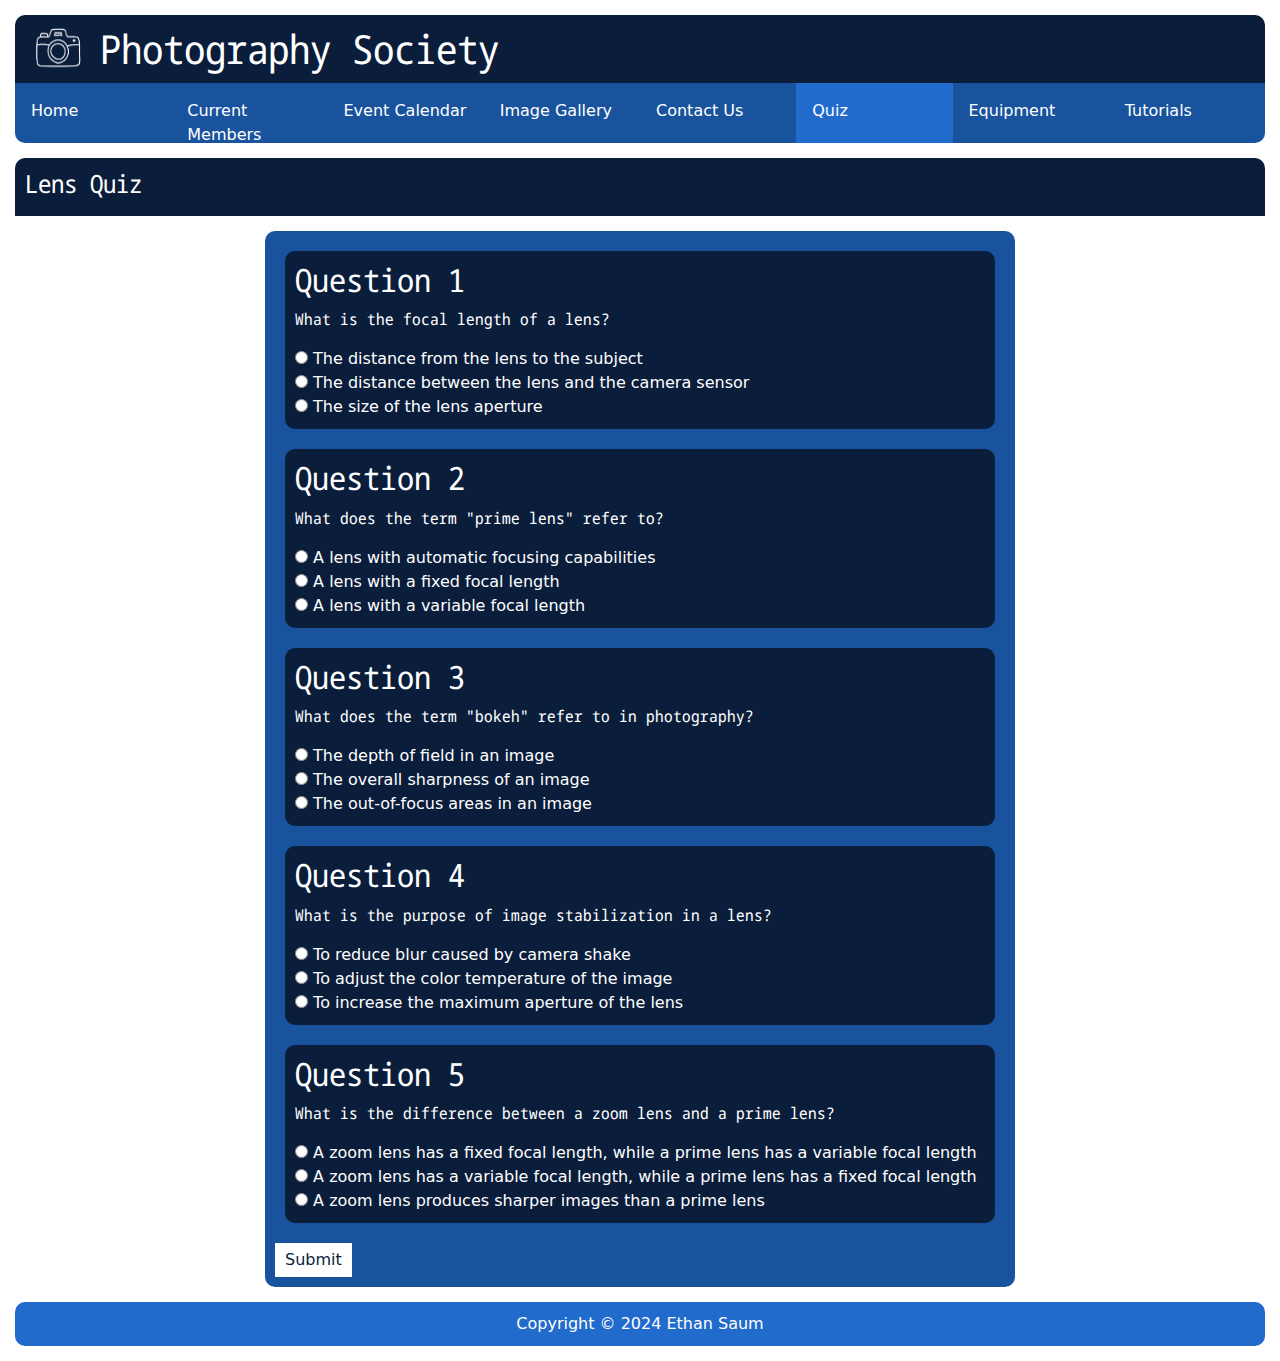
<file: lens_quiz.html>
<!-- 
Threat Model 
Threat Source: External 
Threat Agent: Human, Computer 
Threat Intention: Intentional 
Threat Motivation: Put strain and take down societies website servers
Threat Impact: Increased mark quiz requests on website which could be overwhelming for societies website servers
Threat Mitigation: Add to the Script so the quiz can only be marked after a designated time period --> 

<!DOCTYPE html>
<html lang="en">
    <head>
        <title>Photography Society</title>
        <!-- Bootstrap -->
        <link href="https://cdn.jsdelivr.net/npm/bootstrap@5.3.3/dist/css/bootstrap.min.css" rel="stylesheet" integrity="sha384-QWTKZyjpPEjISv5WaRU9OFeRpok6YctnYmDr5pNlyT2bRjXh0JMhjY6hW+ALEwIH" crossorigin="anonymous">
        <script src="https://cdn.jsdelivr.net/npm/bootstrap@5.3.3/dist/js/bootstrap.bundle.min.js" integrity="sha384-YvpcrYf0tY3lHB60NNkmXc5s9fDVZLESaAA55NDzOxhy9GkcIdslK1eN7N6jIeHz" crossorigin="anonymous"></script>
        <!-- CSS -->
        <link rel="stylesheet" href="css/main.css">
        <!-- Google Fonts -->
        <link rel="preconnect" href="https://fonts.googleapis.com">
        <link rel="preconnect" href="https://fonts.gstatic.com" crossorigin>
        <link href="https://fonts.googleapis.com/css2?family=Noto+Sans+Mono:wdth@77.7&display=swap" rel="stylesheet">
    </head>

    <body>

        <!-- Header Section -->
        <header>
            <!-- Logo Image -->
            <img src='assets/logo.png' alt = 'camera logo' id = "logo">
            <!-- Title -->
            <h1 id = "title">Photography Society</h1>
        </header>

        <!-- Navigation -->
        <nav>
            <ul>
                <!-- Navigation Links -->
                <li class = "nav_left"><a href="index.html">Home</a></li>
                <li><a href="current_members.html">Current Members</a></li>
                <li><a href="event_calendar.html">Event Calendar</a></li>
                <li><a href="img_gallery.html">Image Gallery</a></li>
                <li><a href="contact_us.html">Contact Us</a></li>
                <li class = "active"><a href="quiz.html">Quiz</a></li>
                <li><a href="equipment.html">Equipment</a></li>
                <li class = "nav_right"><a href="tutorials.html">Tutorials</a></li>
            </ul> 
        </nav>

        <!-- Main Content -->
        <main> 

            <!-- Title -->
            <div class="welcome-banner">
                <h3>Lens Quiz</h3> 
            </div>

            <!-- Quiz -->
            <div id="quiz">

                <!-- Question 1 -->
                <div class="question">
                    <h2>Question 1</h2>
                    <p>What is the focal length of a lens?</p>

                    <input type="radio" id="q1c" name="q1" value="The distance from the lens to the subject">
                    <label for="q1c"> The distance from the lens to the subject</label><br>

                    <input type="radio" id="q1a" name="q1" value="The distance between the lens and the camera sensor">
                    <label for="q1a"> The distance between the lens and the camera sensor</label><br>

                    <input type="radio" id="q1b" name="q1" value="The size of the lens aperture">
                    <label for="q1b"> The size of the lens aperture</label><br>
                </div>

                <!-- Question 2 -->
                <div class="question">
                    <h2>Question 2</h2>
                    <p>What does the term "prime lens" refer to?</p>

                    <input type="radio" id="q2c" name="q2" value="A lens with automatic focusing capabilities">
                    <label for="q2c"> A lens with automatic focusing capabilities</label><br>

                    <input type="radio" id="q2a" name="q2" value="A lens with a fixed focal length">
                    <label for="q2a"> A lens with a fixed focal length</label><br>

                    <input type="radio" id="q2b" name="q2" value="A lens with a variable focal length">
                    <label for="q2b"> A lens with a variable focal length</label><br>
                </div>

                <!-- Question 3 -->
                <div class="question">
                    <h2>Question 3</h2>
                    <p>What does the term "bokeh" refer to in photography?</p>

                    
                    <input type="radio" id="q3a" name="q3" value="The depth of field in an image">
                    <label for="q3a"> The depth of field in an image</label><br>

                    <input type="radio" id="q3c" name="q3" value="The overall sharpness of an image">
                    <label for="q3c"> The overall sharpness of an image</label><br>

                    <input type="radio" id="q3b" name="q3" value="The out-of-focus areas in an image">
                    <label for="q3b"> The out-of-focus areas in an image</label><br>
                </div>

                <!-- Question 4 -->
                <div class="question">
                    <h2>Question 4</h2>
                    <p>What is the purpose of image stabilization in a lens?</p>

                    <input type="radio" id="q4a" name="q4" value="To reduce blur caused by camera shake">
                    <label for="q4a"> To reduce blur caused by camera shake</label><br>
                    <input type="radio" id="q4b" name="q4" value="To adjust the color temperature of the image">
                    <label for="q4b"> To adjust the color temperature of the image</label><br>
                    <input type="radio" id="q4c" name="q4" value="To increase the maximum aperture of the lens">
                    <label for="q4c"> To increase the maximum aperture of the lens</label><br>
                </div>

                <!-- Question 5 -->
                <div class="question">
                    <h2>Question 5</h2>
                    <p>What is the difference between a zoom lens and a prime lens?</p>

                    
                    <input type="radio" id="q5b" name="q5" value="A zoom lens has a fixed focal length, while a prime lens has a variable focal length">
                    <label for="q5b"> A zoom lens has a fixed focal length, while a prime lens has a variable focal length</label><br>

                    <input type="radio" id="q5a" name="q5" value="A zoom lens has a variable focal length, while a prime lens has a fixed focal length">
                    <label for="q5a"> A zoom lens has a variable focal length, while a prime lens has a fixed focal length</label><br>

                    <input type="radio" id="q5c" name="q5" value="A zoom lens produces sharper images than a prime lens">
                    <label for="q5c"> A zoom lens produces sharper images than a prime lens</label><br>
                </div>

                <!-- Submit Button (calls calculate score function) -->
                <button type="button" onclick="calculateScore()">Submit</button>

                <!-- Calculate Score Script -->
                <script> 
                    //Calculate Score function
                    function calculateScore() {
                        const questions = document.querySelectorAll(".question"); //https://www.w3schools.com/jsref/met_document_queryselectorall.asp
                        let score = 0;

                        //for each loop
                        questions.forEach(question => {
                            const inputs = question.querySelectorAll("input");
                            inputs.forEach(input => {
                                if (input.checked) { //https://www.w3schools.com/jsref/prop_checkbox_checked.asp
                                    const correctAnswer = input.value;
                                    if (correctAnswer === "The distance from the lens to the subject" || 
                                        correctAnswer === "A lens with a fixed focal length" || 
                                        correctAnswer === "The out-of-focus areas in an image" || 
                                        correctAnswer === "To reduce blur caused by camera shake" || 
                                        correctAnswer === "A zoom lens has a variable focal length, while a prime lens has a fixed focal length") {
                                        score++;
                                    }
                                }
                            });
                        });
                        //alerts user to their score
                        alert("Your score is: " + score + "/" + questions.length); 
                    }
                </script>
            </div>
        </main>

        <!-- Footer -->
        <footer>Copyright © 2024 Ethan Saum</footer>
    </body>
</html>
</file>
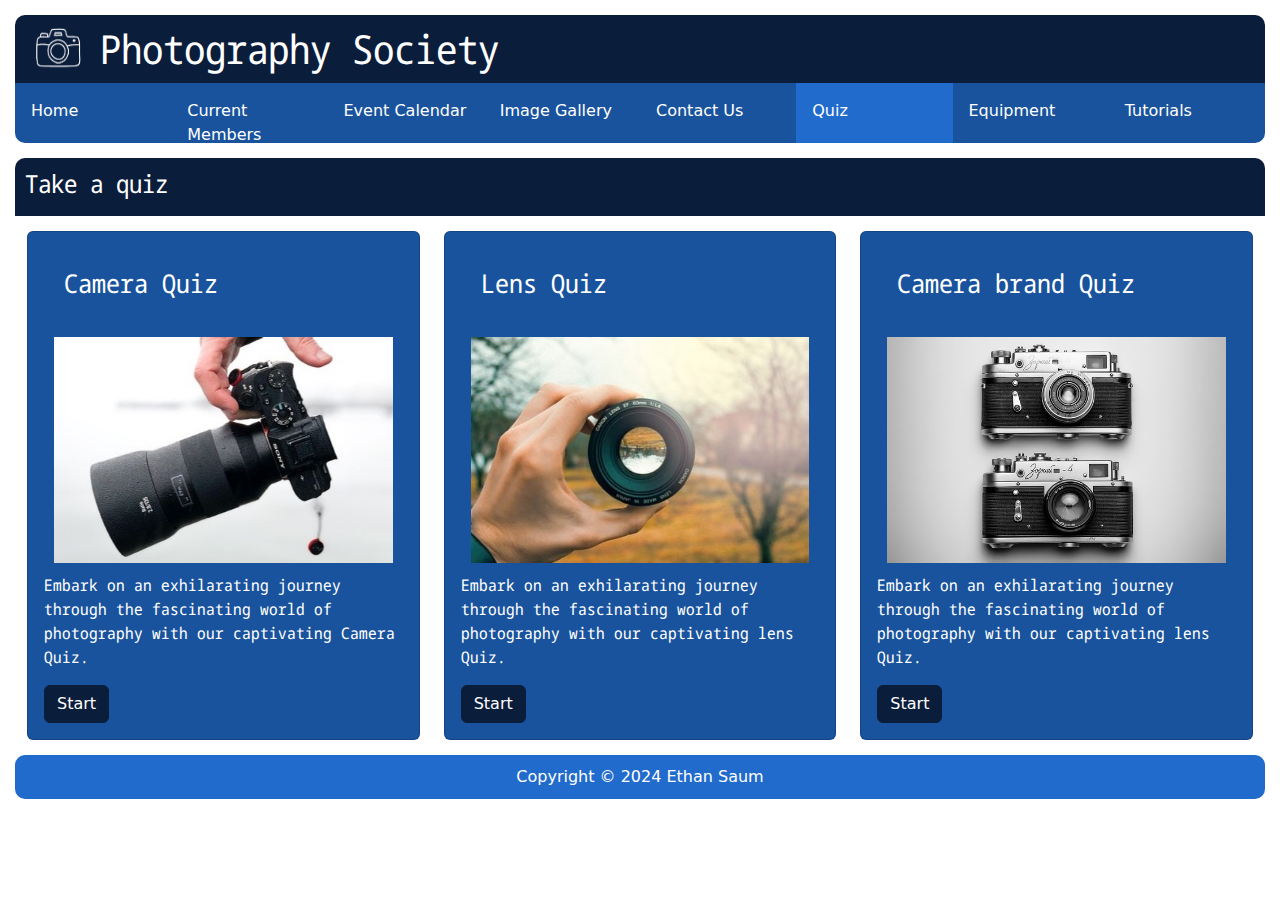
<file: quiz.html>
<!DOCTYPE html>
<html lang="en">
    <head>
        <title>Photography Society</title>
        <!-- Bootstrap -->
        <link href="https://cdn.jsdelivr.net/npm/bootstrap@5.3.3/dist/css/bootstrap.min.css" rel="stylesheet" integrity="sha384-QWTKZyjpPEjISv5WaRU9OFeRpok6YctnYmDr5pNlyT2bRjXh0JMhjY6hW+ALEwIH" crossorigin="anonymous">
        <script src="https://cdn.jsdelivr.net/npm/bootstrap@5.3.3/dist/js/bootstrap.bundle.min.js" integrity="sha384-YvpcrYf0tY3lHB60NNkmXc5s9fDVZLESaAA55NDzOxhy9GkcIdslK1eN7N6jIeHz" crossorigin="anonymous"></script>
        <!-- CSS -->
        <link rel="stylesheet" href="css/main.css">
        <!-- Google Fonts -->
        <link rel="preconnect" href="https://fonts.googleapis.com">
        <link rel="preconnect" href="https://fonts.gstatic.com" crossorigin>
        <link href="https://fonts.googleapis.com/css2?family=Noto+Sans+Mono:wdth@77.7&display=swap" rel="stylesheet">
    </head>

    <body>

        <!-- Header Section -->
        <header>
            <!-- Logo Image -->
            <img src='assets/logo.png' alt = 'camera logo' id = "logo">
            <!-- Title -->
            <h1 id = "title">Photography Society</h1>
        </header>

        <!-- Navigation -->
        <nav>
            <ul>
                <!-- Navigation Links -->
                <li class = "nav_left"><a href="index.html">Home</a></li>
                <li><a href="current_members.html">Current Members</a></li>
                <li><a href="event_calendar.html">Event Calendar</a></li>
                <li><a href="img_gallery.html">Image Gallery</a></li>
                <li><a href="contact_us.html">Contact Us</a></li>
                <li class = "active"><a href="quiz.html">Quiz</a></li>
                <li><a href="equipment.html">Equipment</a></li>
                <li class = "nav_right"><a href="tutorials.html">Tutorials</a></li>
            </ul> 
        </nav>

        <!-- Main Content -->
        <main> 

            <!-- Title -->
            <div class="welcome-banner">
                <h3>Take a quiz</h3> 
            </div>

            <!-- Quiz Cards -->
            <!-- https://getbootstrap.com/docs/5.3/components/card/ -->
            <div class="row" id="cards">

                <!-- Card 1 -->
                <div class="col-sm-6 mb-3 mb-sm-0">
                    <div class="card">
                    <div class="card-body">
                        <h5 class="card-title">Camera Quiz</h5>
                        <img class = "quiz" src='assets/camera.jpg' alt="imgae for quiz">
                        <p class="card-text">Embark on an exhilarating journey through the fascinating world of photography with our captivating Camera Quiz.</p>
                        <a href="camera_quiz.html" class="btn btn-primary">Start</a>
                    </div>
                    </div>
                </div>

                <!-- Card 2 -->
                <div class="col-sm-6">
                    <div class="card">
                    <div class="card-body">
                        <h5 class="card-title">Lens Quiz</h5>
                        <img class = "quiz" src='assets/lens.jpg' alt="imgae for quiz">
                        <p class="card-text">Embark on an exhilarating journey through the fascinating world of photography with our captivating lens Quiz.</p>
                        <a href="lens_quiz.html" class="btn btn-primary">Start</a>
                    </div>
                    </div>
                </div>

                <!-- Card 3 -->
                <div class="col-sm-6">
                    <div class="card">
                    <div class="card-body">
                        <h5 class="card-title">Camera brand Quiz</h5>
                        <img class = "quiz" src='assets/camera_brand.jpg' alt="imgae for quiz">
                        <p class="card-text">Embark on an exhilarating journey through the fascinating world of photography with our captivating lens Quiz.</p>
                        <a href="camera_make_quiz.html" class="btn btn-primary">Start</a>
                    </div>
                    </div>
                </div>    
            </div> 
        </main>

        <!-- Footer -->
        <footer>Copyright © 2024 Ethan Saum</footer>
    </body>
</html>
</file>
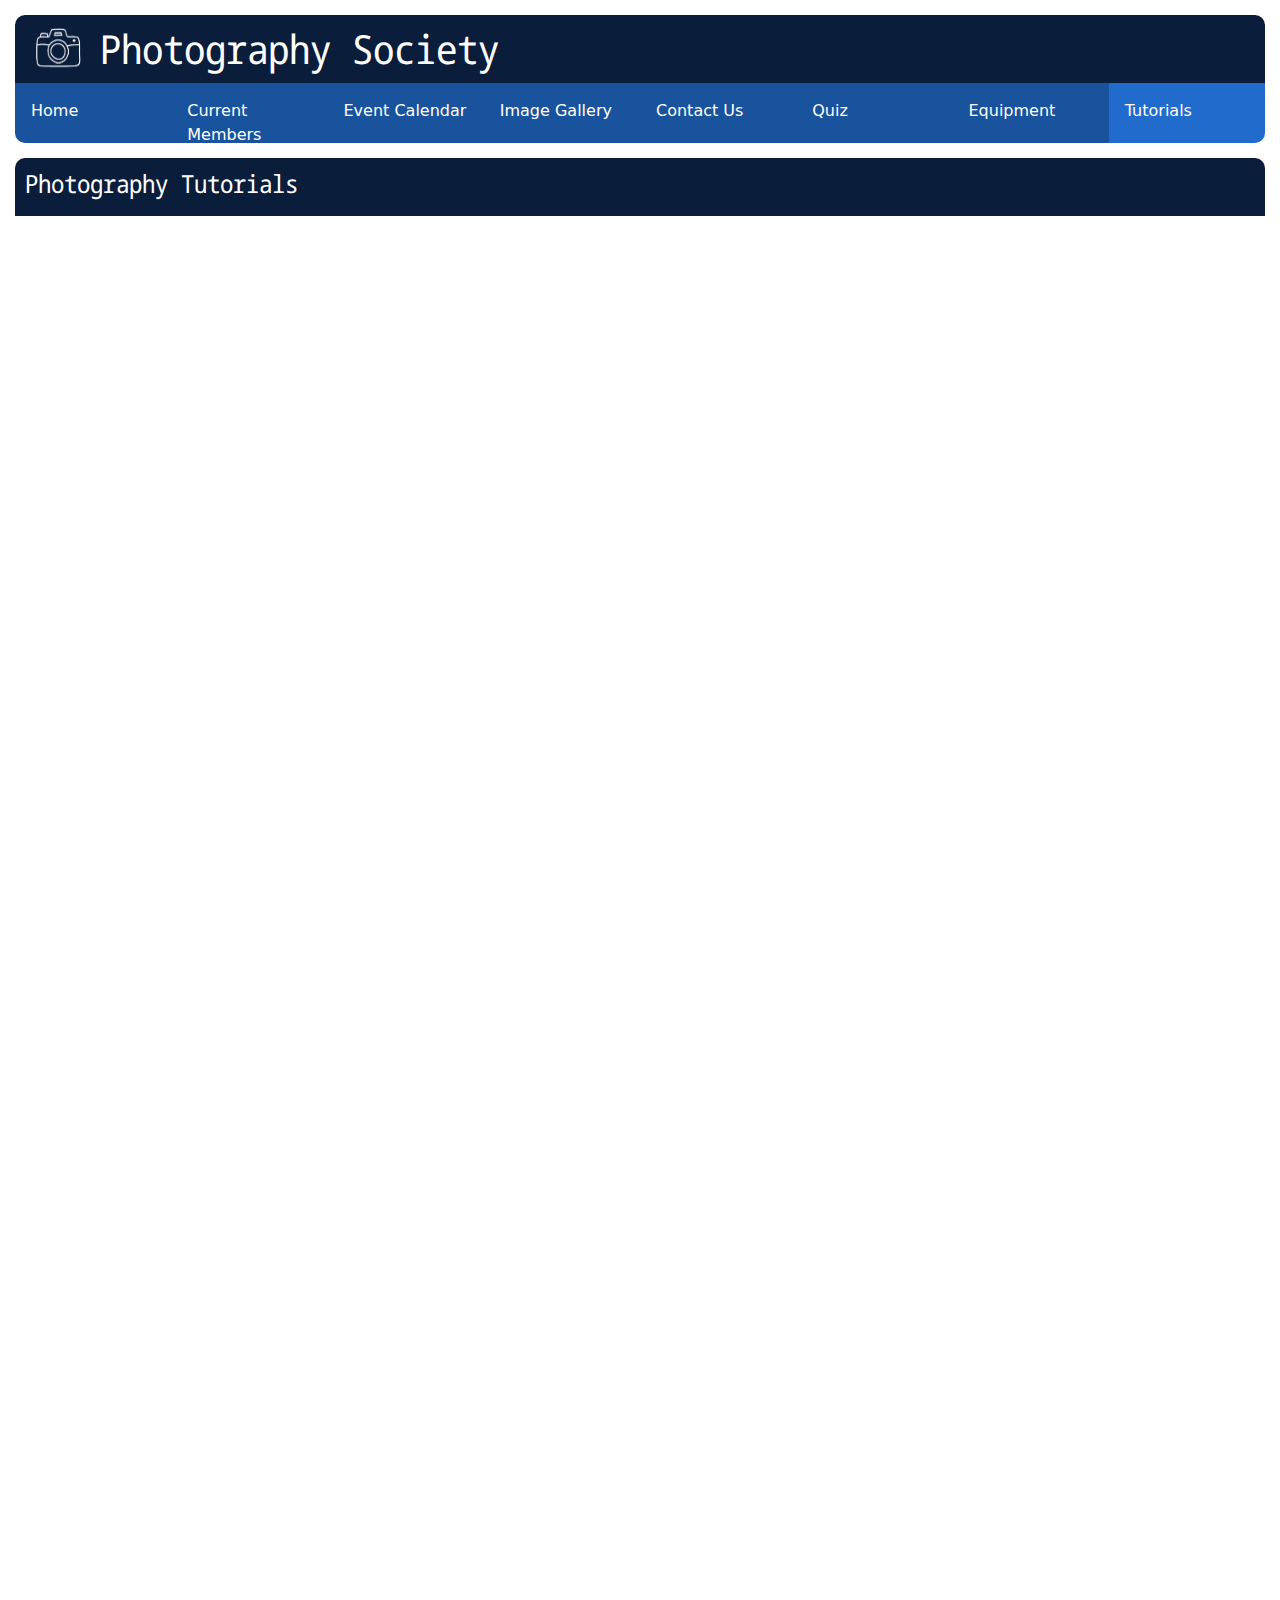
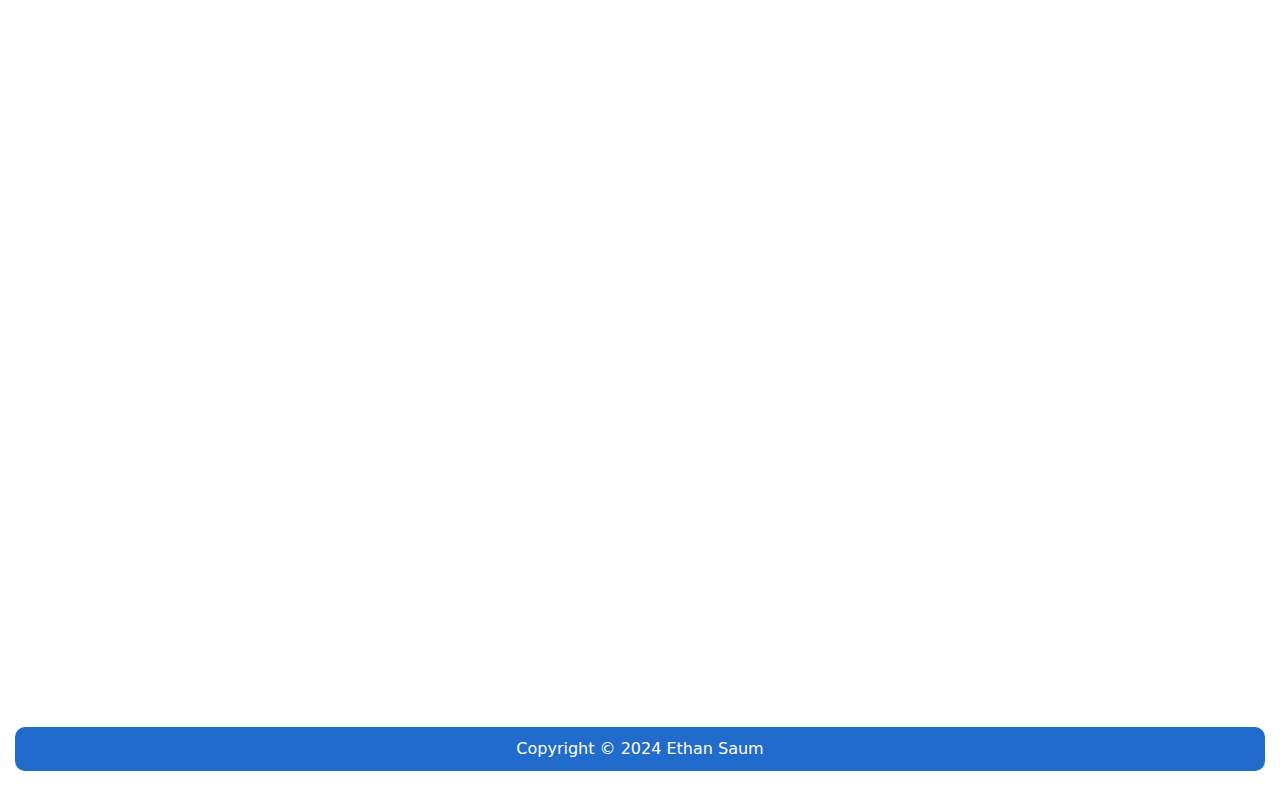
<file: tutorials.html>
<!DOCTYPE html>
<html lang="en">
    <head>
        <title>Photography Society</title>
        <!-- Bootstrap -->
        <link href="https://cdn.jsdelivr.net/npm/bootstrap@5.3.3/dist/css/bootstrap.min.css" rel="stylesheet" integrity="sha384-QWTKZyjpPEjISv5WaRU9OFeRpok6YctnYmDr5pNlyT2bRjXh0JMhjY6hW+ALEwIH" crossorigin="anonymous">
        <script src="https://cdn.jsdelivr.net/npm/bootstrap@5.3.3/dist/js/bootstrap.bundle.min.js" integrity="sha384-YvpcrYf0tY3lHB60NNkmXc5s9fDVZLESaAA55NDzOxhy9GkcIdslK1eN7N6jIeHz" crossorigin="anonymous"></script>
        <!-- CSS -->
        <link rel="stylesheet" href="css/main.css">
        <!-- Google Fonts -->
        <link rel="preconnect" href="https://fonts.googleapis.com">
        <link rel="preconnect" href="https://fonts.gstatic.com" crossorigin>
        <link href="https://fonts.googleapis.com/css2?family=Noto+Sans+Mono:wdth@77.7&display=swap" rel="stylesheet">
    </head>

    <body>

        <!-- Header Section -->
        <header>
            <!-- Logo Image -->
            <img src='assets/logo.png' alt = 'camera logo' id = "logo">
            <!-- Title -->
            <h1 id = "title">Photography Society</h1>
        </header>

        <!-- Navigation -->
        <nav>
            <ul>
                <!-- Navigation Links -->
                <li class = "nav_left"><a href="index.html">Home</a></li>
                <li><a href="current_members.html">Current Members</a></li>
                <li><a href="event_calendar.html">Event Calendar</a></li>
                <li><a href="img_gallery.html">Image Gallery</a></li>
                <li><a href="contact_us.html">Contact Us</a></li>
                <li><a href="quiz.html">Quiz</a></li>
                <li><a href="equipment.html">Equipment</a></li>
                <li class = "active_right"><a href="tutorials.html">Tutorials</a></li>
            </ul>  
        </nav>

        <!-- Main Content -->
        <main> 

            <!-- Title -->
            <div class="welcome-banner">
                <h3>Photography Tutorials</h3> 
            </div>

            <!-- First YouTube video -->
            <iframe width="910" height="517" src="https://www.youtube.com/embed/V7z7BAZdt2M?si=4S2R_0rANe83a1mA" title="YouTube video player" frameborder="0" allow="accelerometer; autoplay; clipboard-write; encrypted-media; gyroscope; picture-in-picture; web-share" referrerpolicy="strict-origin-when-cross-origin" allowfullscreen></iframe>

            <!-- Second YouTube video -->
            <iframe width="910" height="517" src="https://www.youtube.com/embed/hVuTuib65WM?si=yDbq9vZFt0rqliDL" title="YouTube video player" frameborder="0" allow="accelerometer; autoplay; clipboard-write; encrypted-media; gyroscope; picture-in-picture; web-share" referrerpolicy="strict-origin-when-cross-origin" allowfullscreen></iframe>

            <!-- Third YouTube video -->
            <iframe width="910" height="517" src="https://www.youtube.com/embed/yhAmMUi2NmM?si=2Wfj2QBvbRIWG602" title="YouTube video player" frameborder="0" allow="accelerometer; autoplay; clipboard-write; encrypted-media; gyroscope; picture-in-picture; web-share" referrerpolicy="strict-origin-when-cross-origin" allowfullscreen></iframe>
        
            <!-- Forth YouTube video -->
            <iframe width="910" height="517" src="https://www.youtube.com/embed/ncOVwaOoAXo?si=Lv9GPu_lcprfOao2" title="YouTube video player" frameborder="0" allow="accelerometer; autoplay; clipboard-write; encrypted-media; gyroscope; picture-in-picture; web-share" referrerpolicy="strict-origin-when-cross-origin" allowfullscreen></iframe>
        </main>

        <!-- Footer -->
        <footer>Copyright © 2024 Ethan Saum</footer>
    </body>
</html>
</file>
<file: css/main.css>
/* Page */
body {
    background-color: white;
}

/* Header */
header {
    background-color: #0A1D3B;
    border-top-left-radius: 10px;
    border-top-right-radius: 10px;
    padding: 10px;
    margin-top: 15px;
    margin-left: 15px;
    margin-right: 15px;
    
}

/* Logo */
#logo {
    height: 50px;
    width: 65px;
    float: left;
    margin-right: 10px;
}

/* Title */
#title {
    display: inline;  
}

/* Typography */
h1,h2,h3,h4,h5,h6,p,form {
    font-family: "Noto Sans Mono", monospace;
    font-optical-sizing: auto;
    font-weight: 400;
    font-style: normal;
    font-variation-settings:
        "wdth" 77.7;
    color: white;
}

/* Heading sizes */
h1 {
    font-size: 40px;
}

h3 {
    font-size: 25px;
}

h5,h6 {
    padding-left: 10%;
}

/* Main content */
main {
    margin: 15px
}

/* Section */
section {
    border-bottom-left-radius: 10px;
    border-bottom-right-radius: 10px;
    padding-top: 10px;
    margin-bottom: 15px;
    display: flex; 
}

/* About section*/
#about {
    width: 50%;
    background-color: #19539D;
    padding: 10px;
    border-radius: 10px;
}

/* About paragraph*/
#about p {
    text-align: justify;
    margin-top: 10px;
    background-color: #0A1D3B;
    padding: 10px;
    border-radius: 10px;
    margin-bottom: 0px;
}

/* Aside */
aside {
    background-color: #19539D;
    border-radius: 10px;
    padding: 10px;
    width: 50%;
    margin-left: 10px; 
}

/* About header*/
aside h5 {
    padding: 0px;
}

/* News section*/
.news {
    margin-top: 10px;
    background-color: #0A1D3B;
    padding: 10px;
    border-radius: 10px;
    overflow: hidden;
}

/* News Paragraph*/
.news p {
    width: 80%;
    float: right;
    margin-top: 20px;
}

/* Footer */
footer {
    background-color: #216BCC;
    color: white;
    border-radius: 10px;
    padding: 10px;
    margin: 15px;
    max-width: 100%;
    text-align: center;
}

/* Navigation list items */
nav li { 
    border-color: #0A1D3B;
    background-color: #19539D;
    list-style-type: none;
    display: block;
    float: left;
    height: 60px;
    width: 12.5%;
    padding: 16px;
}

/* Navigation links */
nav li a {
    color: white;
    text-align: center;
    text-decoration: none;
}

/* Navigation hover effect */
nav li:hover {
    background-color: #216BCC;
}

/* Navigation list */
nav ul {
    list-style-type: none;
    margin: 0;
    padding: 0;
    overflow: hidden;
}

/* Navigation */
nav {
    margin-left: 15px;
    margin-right: 15px;
}

/* Active navigation item */
.active {
    background-color: #216BCC;
}

/* Active navigation item on left*/
.active_left {
    background-color: #216BCC;
    border-bottom-left-radius: 10px;
}

/* Active navigation item on right*/
.active_right {
    background-color: #216BCC;
    border-bottom-right-radius: 10px;
}

/* Left navigation */
.nav_left {
    border-bottom-left-radius: 10px;
}

/* Right navigation */
.nav_right {
    border-bottom-right-radius: 10px;
}

/* Event Calendar Table */
.event_calendar {
    font-family: "Noto Sans Mono", monospace;
    font-optical-sizing: auto;
    font-weight: 400;
    font-style: normal;
    border-collapse: collapse;
    width: 100%;
}

/* Event Calendar Table cells and headers */
.event_calendar td, .event_calendar th {
    border: 2px solid; 
    border-color: #F0F0F0;
    font-size: 12px;
    padding: 10px;
}

/*  Event Calendar Table cells */
.event_calendar td {
    width: 255px;
}

/*  Event Calendar Table headers */
.event_calendar th {
    background-color: #216BCC;
    color: white;
    width: auto;
    text-align: center;
    height: 50px;
}

/* Event Calendar Alternating row colors */
.event_calendar tr:nth-child(even) {
    background-color: #b9b9b9;
}

/* Event Calendar Hover effect */
.event_calendar tr:hover {
    background-color: #0A1D3B;
    color: white;
}

/* Event form section */
#event_form {
    margin-top: 10px;
    background-color: #19539D;
    padding: 10px;
    border-radius: 10px;
}

/* Event form paragraph */
#event_form  p {
    padding: 10px;
    background-color: #0A1D3B;
    border-radius: 10px;
    margin-bottom: 10px;
}

/* Form for event form */
#event_form form{
    background-color: #19539D;
    margin-bottom: 0;
}

/* Event form label*/
#event_form label{
    font-size: 15px;
}

/* Label */
label {
    color: white;
}

/* Input */
input {
    color: black;
}

/* Submit button */
#submit {
    color: black;
}

/* Header left */
header #left {
    float: left;
    width: 50%;
    margin-right: 20%;
    height: auto;
}

/* Header right */
header #right {
    padding-right: 10px;
    padding: 1px;
}

/* Left section */
#left {
    float: left;
    width: 50%;
    margin-top: 10px;
    margin-right: 10px;
    background-color: white;
    
}

/* Right section */
#right {
    margin-left: 5px;
    margin-top: 10px;
    padding: 1px;
    height: 758px;
}

/* Left header section */
#left_header {
    float: left;
    width: 50%;
    margin-right: 22.5%;
}

/* Right header section */
#right_header {
    padding: 1px;
}

/* Welcome banner */
.welcome-banner {
    background-color: #0A1D3B;
    border-top-left-radius: 10px;
    border-top-right-radius: 10px;
    padding: 10px;

}

/* Gallery image */
.gallery-img {
    width: 100%;
}

/* Image gallery */
#img-gallery {
padding-top: 10px;
}

/* Image gallery row */
#img-gallery .row {
    max-width:100%;
    width: 100%; 
    padding-left: 10px; 
    padding-top: 20px;
}

/* Image gallery container */
#img-gallery.container {
    margin: 0;
    padding: 0;
    max-width: 100%;
}

/* Current members row */
#current-members {
    margin-top: 10px;
}

/* Current members column */
#current-members .col-sm {
    width: 30px;
    padding: 10px;
    margin: 10px;
    background-color: #19539D;
    color: white;
    border-radius: 10px;
}

/* Current members job title and name*/
#current-members h5, #current-members h6 {
    text-align: center;
}

/* Current members image*/
#current-members img {
    display: block;
    margin-left: auto;
    margin-right: auto;
}

/* Row headings */
.row h5, h6 {
    padding: 20px;
}

/* Rows */
#cards  {
    padding-top: 15px;
}

/* Cards */
.card {
    background-color: #19539D;
    color: white; 
}

/* Card title */
.card-title {
    padding-left: 10px;
    font-size: 26px;
    color: white;
}

/* Image quiz */
img.quiz {
    padding: 10px;
    width: 100%;
}

/* Button */
.btn{
    background-color: #0A1D3B;
    border-color: #0A1D3B;
}

/* Button hover effect*/
.btn:hover{
    background-color: #19539D;
    border-color: #19539D;
}

/* Quiz */
#quiz {
    background-color: #19539D;
    border-radius: 10px;
    margin-left: 20%;
    margin-right: 20%;
    padding: 10px;
}

/* Questions */
.question {
    background-color: #0A1D3B;
    border-radius: 10px;
    margin: 10px;
    padding: 10px;
    margin-bottom: 20px;
}

/* Form */
form {
    background-color: #0A1D3B;
    padding: 10px;
    border-radius: 10px;
    margin-bottom: 10px;
}

/* Button */
button {
    background-color: white;
    color: black;
    border: none;
    color: #0A1D3B;
    padding: 5px 10px;
    text-align: center;
    text-decoration: none;
    display: inline-block;
    font-size: 16px;
}

/* Quiz */
#quiz {
    margin-top: 15px;
}

/* Column */
.col-sm-6 {
    width: 33.333333333%;
}

/* Container */
.container {
    max-width: 100%;
    margin: 0;
    padding: 0;
}

/* Row */
.row {
    margin: 0;
    padding: 0;
}

/* Column */
.col {
    color: white;
    background-color: #19539D;
    padding: 10px;
    margin-top: 15px;
    margin-right: 7.5px;
    margin-left: 7.5px;
    border-radius: 10px;
}

/* Equipment section */
.equipment {
    width: 200px;
}

/* Equipment table */
.equipment_table {
    background-color: #0A1D3B;
    padding: 5px;
}

/* Equipment table cell*/
.equipment_table td {
    padding: 10px;
}

/* Equipment table row*/
.equipment_table tr {
    border: 10px solid #19539D;
}

/* Filter equipment */
.filter {
    background-color: #19539D;
    padding: 10px;
    border-bottom-left-radius: 10px;
    border-bottom-right-radius: 10px;
    display: flex;
}

/* Button dropdown */
.dropdown {
    margin-right: 30px; 
}

/* Filter header */
.filter h3 {
    padding: 5px;
    font-size: 18px;
    margin-right: 30px;
}

/* Filter button */
.filter .btn {
    color: white;
} 

/* link */
a {
    text-decoration: none;
    color: white;
}

/* Link hover */
a:hover {
    text-decoration: none;
    color: rgb(170, 168, 168);
}

/* contact us form */
#left form {
    background-color: #19539D;
}
</file>
